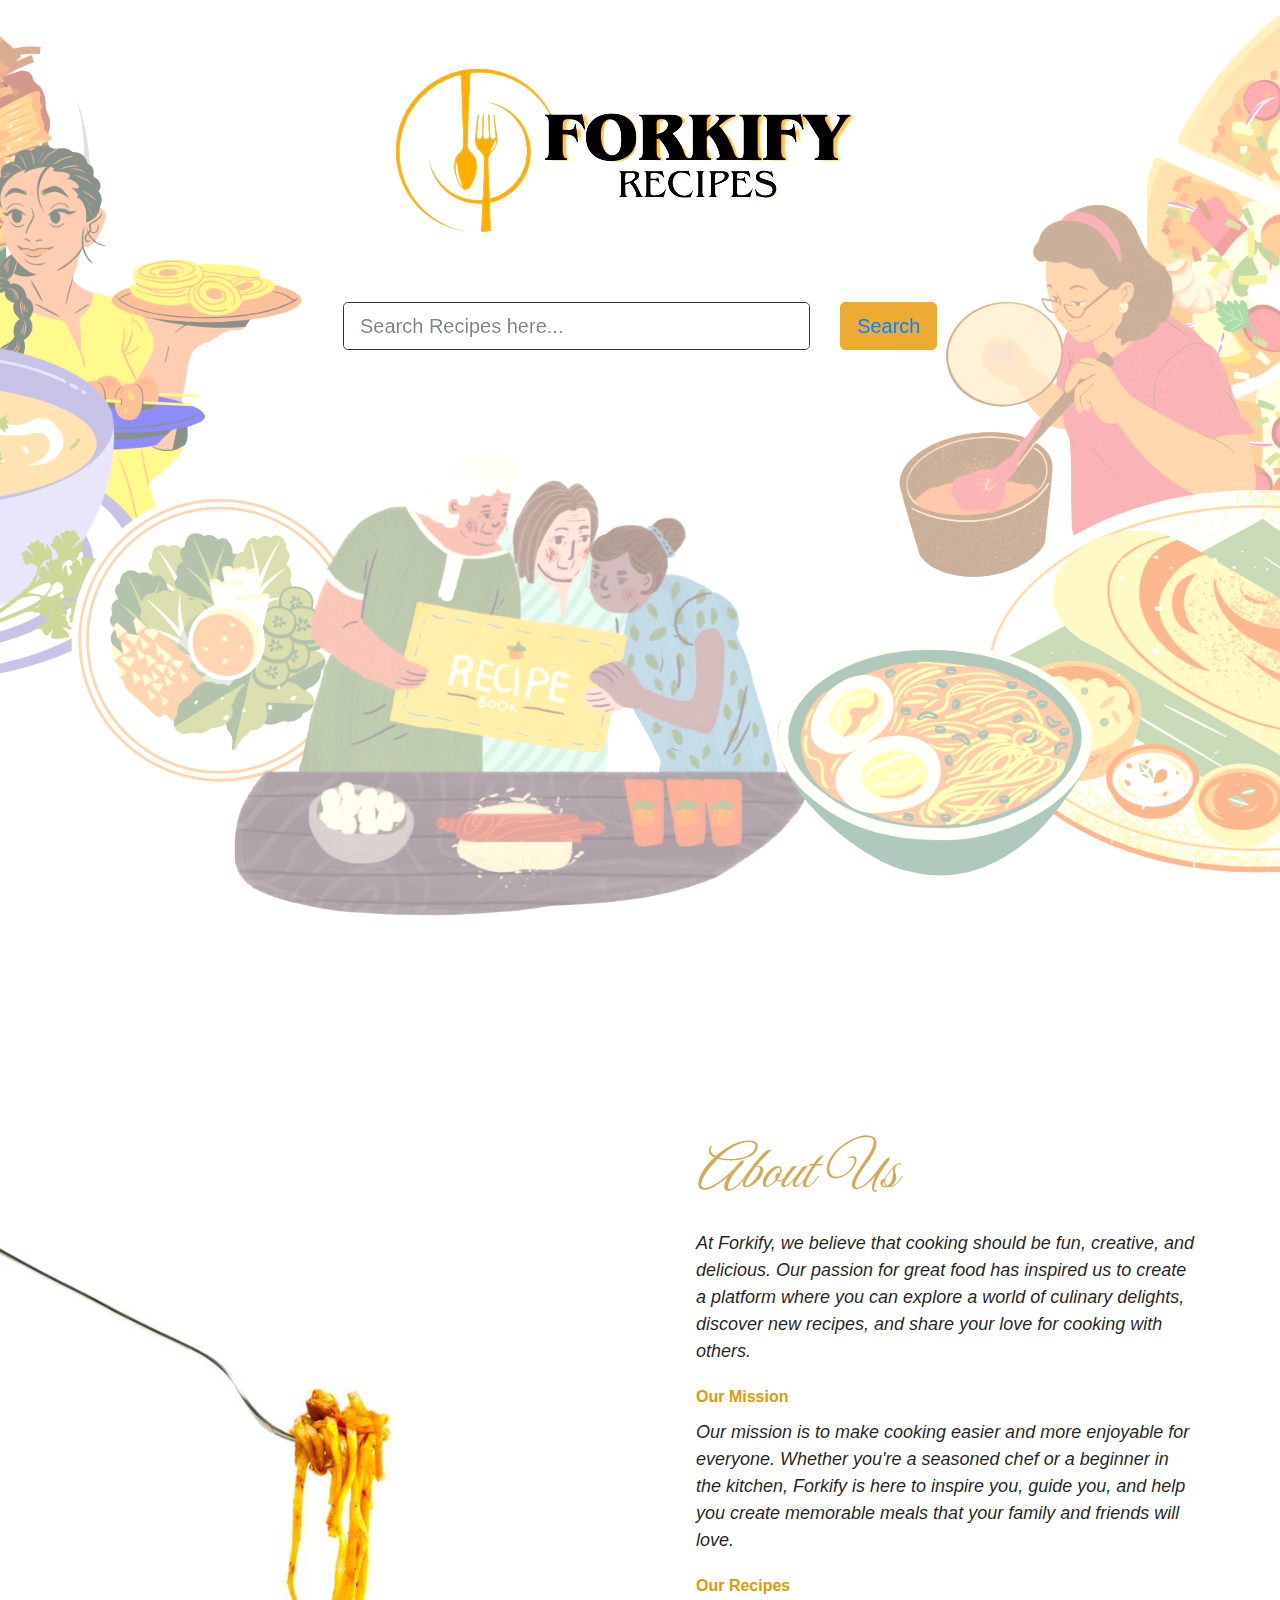
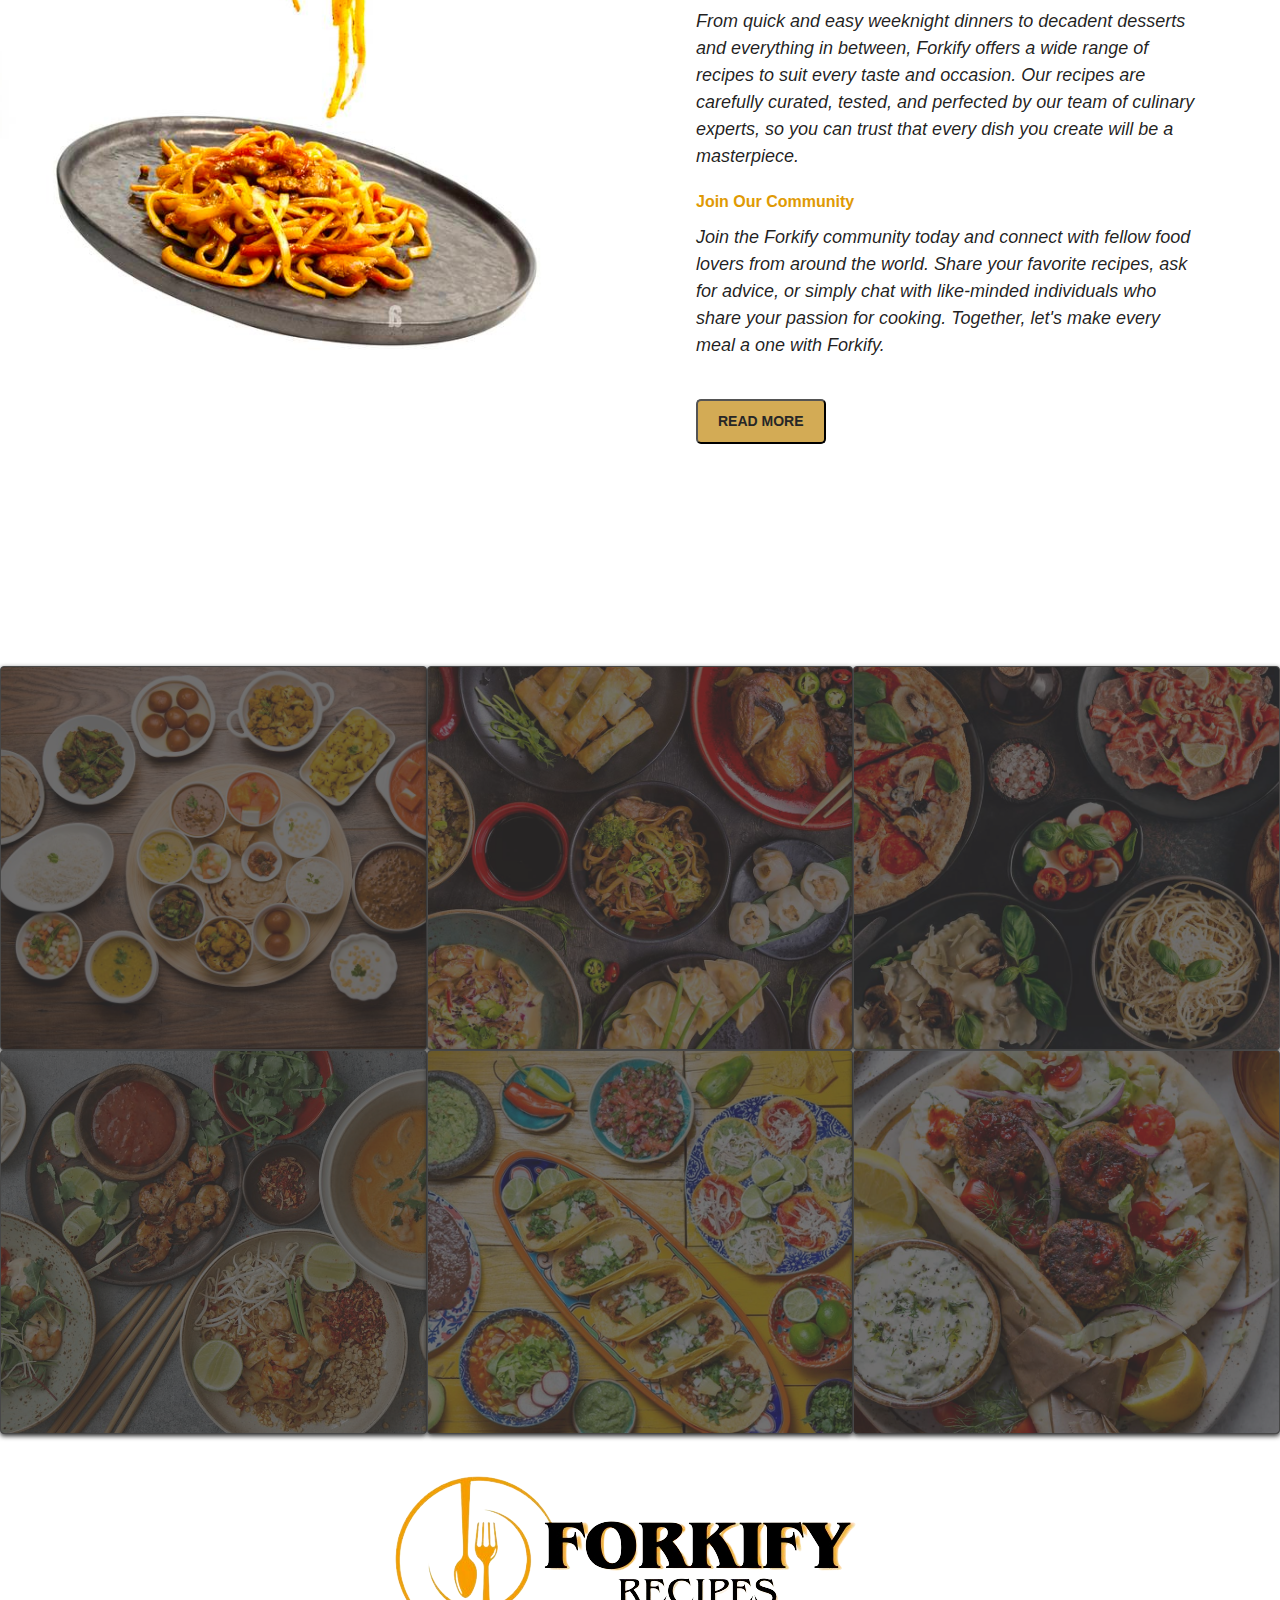
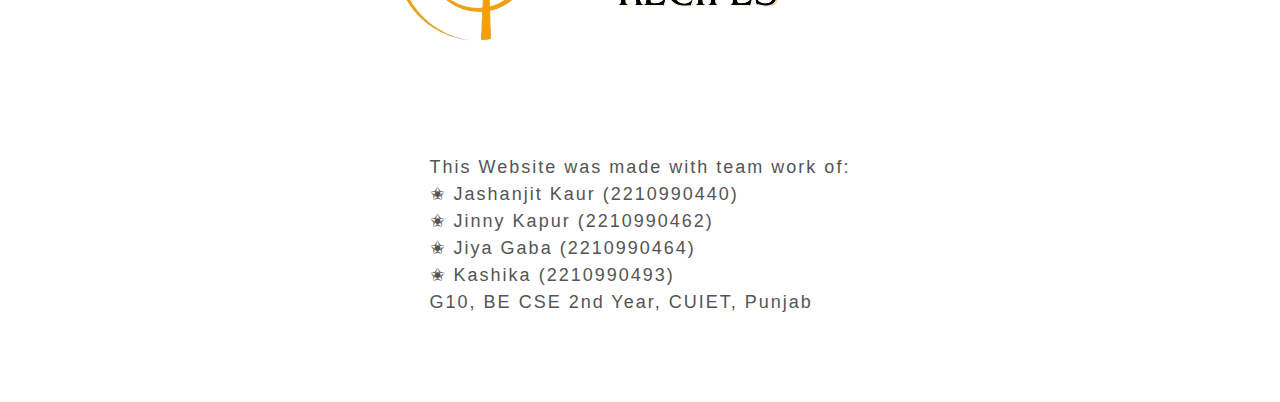
<file: index.html>
<!DOCTYPE html>
<html lang="en">
<head>
    <meta charset="UTF-8">
    <meta name="viewport" content="width=device-width, initial-scale=1.0">
    <title>FORKIFY</title>
    <link rel="icon" href="logo_09.png" type="x-icon">
    <link rel="stylesheet" href="style.css">
    <link rel="stylesheet" href="https://use.fontawesome.com/releases/v5.5.0/css/all.css" integrity="sha384-B4dIYHKNBt8Bc12p+WXckhzcICo0wtJAoU8YZTY5qE0Id1GSseTk6S+L3BlXeVIU" crossorigin="anonymous">            
    <link rel="preconnect" href="https://fonts.googleapis.com">
    <link rel="preconnect" href="https://fonts.gstatic.com" crossorigin>
    <link href="https://fonts.googleapis.com/css2?family=Great+Vibes&family=Satisfy&display=swap" rel="stylesheet">
    <link href="https://cdn.jsdelivr.net/npm/bootstrap@4.1.1/dist/css/bootstrap.min.css" rel="stylesheet">
</head>
<body>

    <!----NAVBAR---------->
    <nav class="navbar">
        <input type="checkbox" id="check" class="checkbox" hidden>
        <div class="receipe-menu">
            <label for="check" class="menu">
                <div class="menu-line menu-line-1"></div>
                <div class="menu-line menu-line-2"></div>
                <div class="menu-line menu-line-3"></div>

            </label>
        </div>

        <div class="navbar-navigation">
            <div class="navbar-navigation-left">
                <img src="navbarimg1.webp" class="left-img left-img-1">
                <img src="navbarimg2.webp" class="left-img left-img-2">
                <img src="navbarimage.jpeg" class="left-img left-img-3">
            </div>
            <div class="navbar-navigation-right">
                <ul class="nav-list">
                

                    <li class="nav-list-item">
                        <a href="news.html" class="nav-list-link">News</a>

                    </li>
                    <li class="nav-list-item">
                        <a href="TopRecipeOfTheMonth.html" class="nav-list-link">Top Recipe of The Month</a>
                    </li>
                    
                    <li class="nav-list-item">
                        <a href="ContactUs.html" class="nav-list-link">Contact Us</a>
                    </li>

                    <p id="mysign">Haven't registered yet? <a href="signup.html"id="newlink">Sign up </a>Now!</p>
                    
                </ul>
            </div>

        </div>

    </nav>

    <!----END OFNAVBAR---------->


    <!-------Header-->
    <header class="header">
        <div class="brand">
            <a href="#" class="logo"> <img src="forkifylogo.png"></i></a>
            
        </div>
            
    <!-- Search Bar -->
    <style type="text/css">
        
   
        .card {
          background-color: #353434; /* White card background */
          border: 1px solid #484848; /* Light gray border */
          box-shadow: 0 2px 5px rgb(42, 42, 42); /* Subtle shadow */
        }
    
        .card-body {
          padding: 1rem; /* Padding for content within the card */
          position:relative;
        top:30%;
        
        }
    
        .h4,
        .btn-success {
          color: #3e3a31; /* Mustard yellow color */
        }
    
        input[type="search"] {
          background-color: #ffffff; /* Light gray input background */
          border: 1px solid #302f2f; /* Light gray border */
        }
    
        input[type="search"]:focus {
          outline: 1px solid #d79b2e; /* Mustard yellow outline on focus */
        }
    
        /* Override Bootstrap success button style */
        .btn-success {
          background-color: #d79b2e; /* Mustard yellow background */
          border-color: #d79b2e; /* Mustard yellow border */
        }
    
        .btn-success:hover { 
          background-color: #000000; /* Slightly darker mustard on hover */
          border-color: #04fd91;
        }
      </style>
      
          
            <div class="card-body row no-gutters justify-content-center align-items-center">
                <div class="row" style="width: 50%;">
                    <!-- <div class="col-auto">
                      <i class="fas fa-search h4 text-body" width="200px"></i>
                    </div> -->
        
                    <div class="col">
                      <input class="form-control form-control-lg form-control-borderless" type="search" placeholder="Search Recipes here..." >
                    </div>
        
                    <div class="col-auto">
                      <button class="btn btn-lg btn-success" type="submit"><a href="search.html">Search</a></button>
                    </div>
                </div>
            </div>
          
        
    </div>
  
    <script src="https://code.jquery.com/jquery-1.10.2.min.js"></script>
    <script src="https://cdn.jsdelivr.net/npm/bootstrap@4.1.1/dist/js/bootstrap.bundle.min.js"></script>
    </head>
    
   
    <!-- end of search bar -->
        
    </header>
    <!-------End of header-->

    <!---------ABOUT US--------->
    <section class="about-us">
        <div class="about-us-left">
            <img src="about.png">
        </div>
        <div class="about-us-right">
            <h1 class="main-heading">About Us</h1>
            
           
            <div class="description">
              <p>At Forkify, we believe that cooking should be fun, creative, and delicious. Our passion for great food has inspired us to create a platform where you can explore a world of culinary delights, discover new recipes, and share your love for cooking with others.</p>
              <i>Our Mission</i>
              <p>Our mission is to make cooking easier and more enjoyable for everyone. Whether you're a seasoned chef or a beginner in the kitchen, Forkify is here to inspire you, guide you, and help you create memorable meals that your family and friends will love.</p>
              <i>Our Recipes</i>
              <p>From quick and easy weeknight dinners to decadent desserts and everything in between, Forkify offers a wide range of recipes to suit every taste and occasion. Our recipes are carefully curated, tested, and perfected by our team of culinary experts, so you can trust that every dish you create will be a masterpiece.</p>
              <i>Join Our Community</i>
              <p>Join the Forkify community today and connect with fellow food lovers from around the world. Share your favorite recipes, ask for advice, or simply chat with like-minded individuals who share your passion for cooking. Together, let's make every meal a one with Forkify.</p>
            </div>
            <button type="button" class="about-btn">Read More</button>
          </div>

       

    </section>
    <!---------ENDABOUT US------>

    <!---------GALLERY---------->
    <section class="gallery">
        <div class="card-wrapper">
            <div class="card">
                <div class="card-overlay">
                    <h1 class="card-overlay-heading">INDIAN CUISINE</h1>
                <a href="indian.html"><button type="submit" class="card-overlay-btn">VIEW RECIPES</button></a>
                  
                </div>
                <img src="indian.jpg" class="card-img">
            </div>
            
          

            <div class="card">
                <div class="card-overlay">
                    <h1 class="card-overlay-heading">CHINESE CUISINE</h1>
                    <a href="chinese.html"> <button type="button" class="card-overlay-btn">VIEW RECIPES</button></a>
                   
                </div>
                <img src="chinese_1.jpeg" class="card-img">
            </div> 

            <div class="card">
                <div class="card-overlay">
                    <h1 class="card-overlay-heading">ITALIAN CUISINE</h1>
                   
                    <button type="button" class="card-overlay-btn">VIEW RECIPES</button>
                </div>
                <img src="italian.jpeg" class="card-img">
            </div> 

            <div class="card">
                <div class="card-overlay">
                    <h1 class="card-overlay-heading">THAI CUISINE</h1>
                    
                    <button type="button" class="card-overlay-btn">VIEW RECIPES</button>
                </div>
                <img src="thai.jpeg" class="card-img">
            </div> 

            <div class="card">
                <div class="card-overlay">
                    <h1 class="card-overlay-heading">MEXICAN CUISINE</h1>
                   
                    <button type="button" class="card-overlay-btn">VIEW RECIPES</button>
                </div>
                <img src="mexican.jpeg" class="card-img">
            </div> 

            <div class="card">
                <div class="card-overlay">
                    <h1 class="card-overlay-heading">LEBANESE CUISINE</h1>
                 
                    <button type="button" class="card-overlay-btn">VIEW RECIPES</button>
                </div>
                <img src="lebanese.jpeg" class="card-img">
            </div> 

        </div>
    </section>

    <!------END OF GALLLERY----->

    <!-----------FOOOTER------->
    <footer class="footer">
        <div class="footer-header">
            <a href="#" class="logo"> <img src="forkifylogo.png"></i></a>
              
            

        </div>
        <div class="footer-social-media">
            <ul class="social-media">
                <li class="social-media-item">
                    <a href="#" class="social-media-link">
                        <i class="fab fa-facebook-square"></i>
                    </a>

                </li>
                <li class="social-media-item">
                    <a href="#" class="social-media-link">
                        <i class="fab fa-instagram"></i>
                    </a>

                </li>
                <li class="social-media-item">
                    <a href="#" class="social-media-link">
                        <i class="fab fa-google-plus-square"></i>
                    </a>

                </li>
                <li class="social-media-item">
                    <a href="#" class="social-media-link">
                        <i class="fab fa-youtube"></i>
                    </a>

                </li>
            </ul>

        </div>
        <div class="footer-copyright">
            <p class="footer-copyright-paragraph" >
                This Website was made with team work of: <br>
                ✬ Jashanjit Kaur (2210990440)<br> ✬ Jinny Kapur        (2210990462)<br>
                ✬ Jiya Gaba   (2210990464)<br>
                ✬ Kashika    (2210990493)<br> 
                  G10, BE CSE 2nd Year, CUIET, Punjab
            </p>

        </div>


    </footer>
    <!--------END OF FOOOTER -->

</body>
</html>
</file>
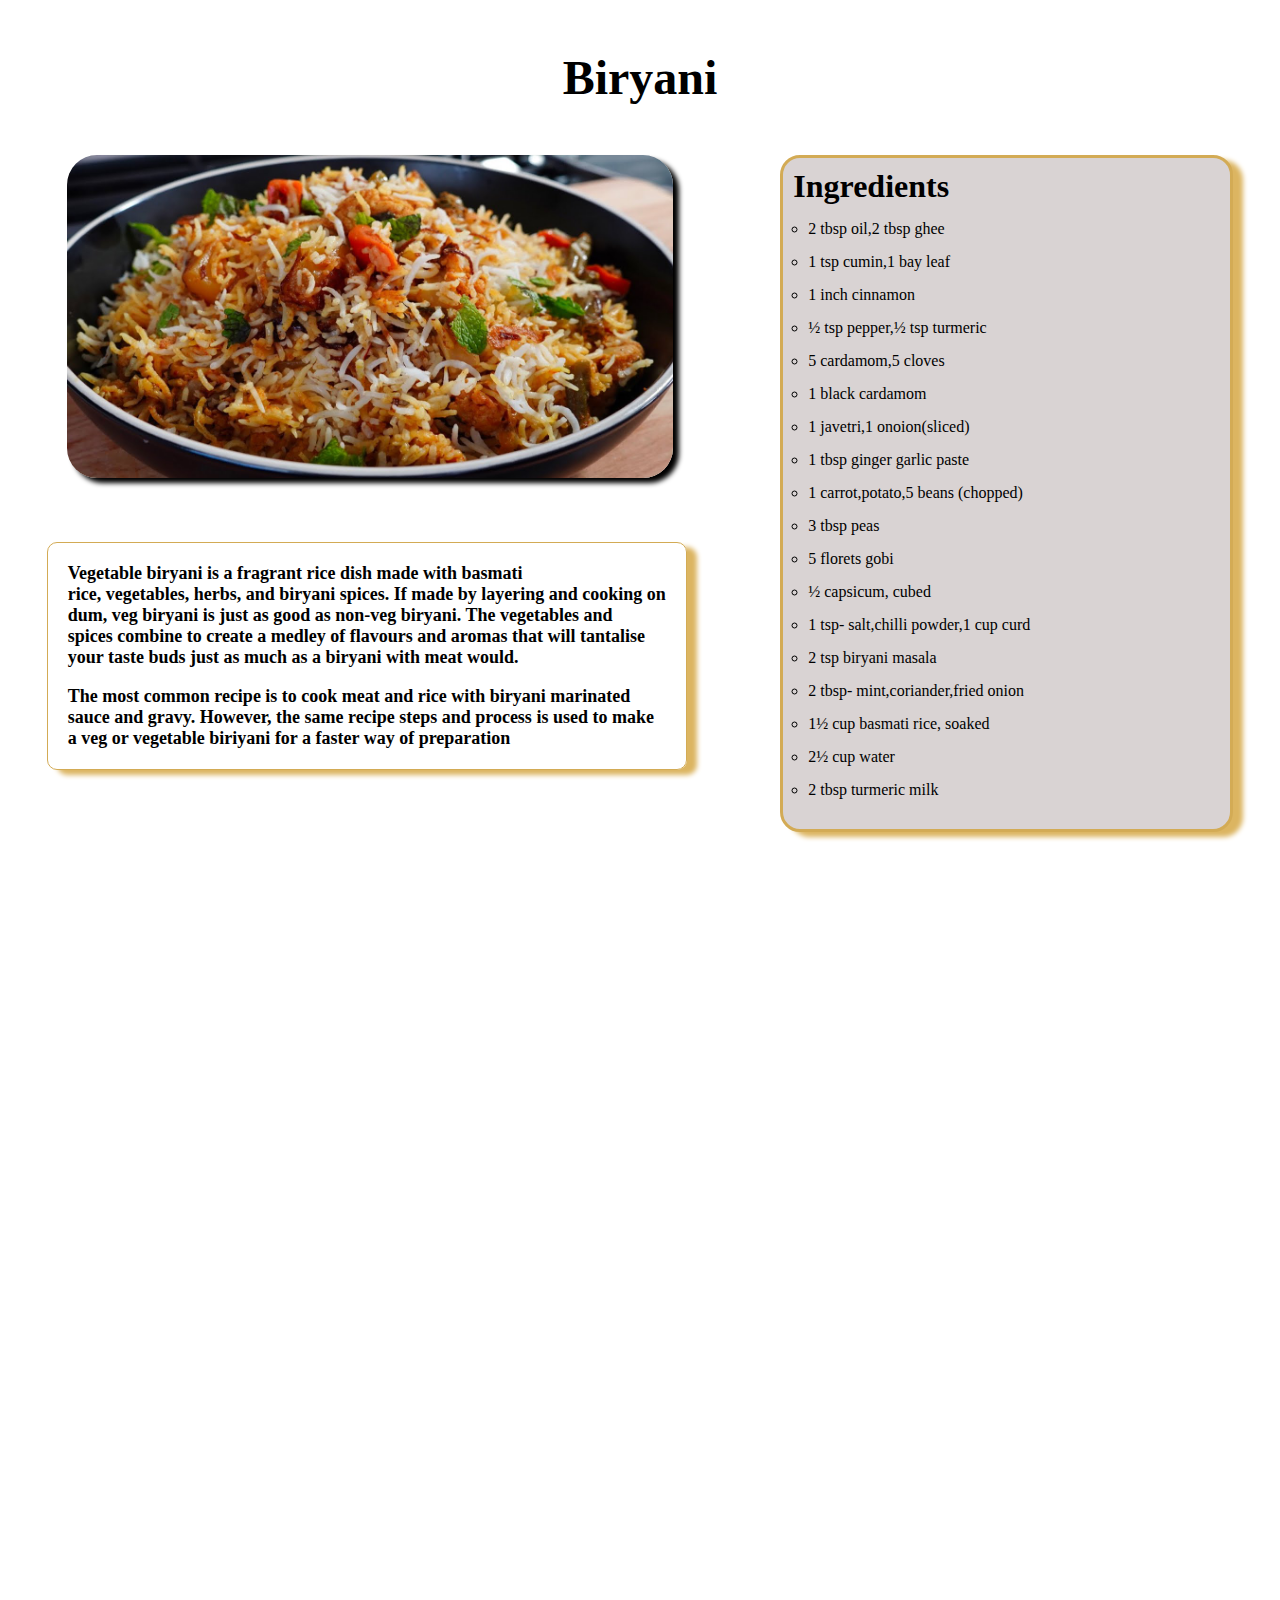
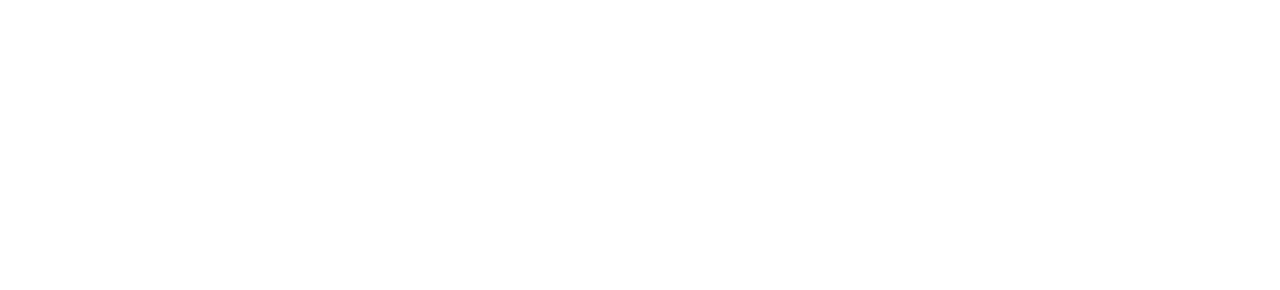
<file: Biryani.html>
<!DOCTYPE html>
<html lang="en">
<head>
  <meta charset="UTF-8">
  <meta name="viewport" content="width=device-width, initial-scale=1.0">
  <title>Biryani</title>
  <link rel="stylesheet" href="biryani.css">
</head>
<body>
  <header>
    <p>Biryani</p>
  </header>
  <div class="img1">
    <div >
      <img src="main biryani.jpg">
      <div class="Makki"><p>Vegetable biryani is a fragrant rice dish made with basmati </p><p>rice, vegetables, herbs, and biryani spices. If made by layering and cooking on </p><p>dum, veg biryani is just as good as non-veg biryani. The vegetables and </p><p>spices combine to create a medley of flavours and aromas that will tantalise</p><p> your taste buds just as much as a biryani with meat would.</p><br>
      <p>The most common recipe is to cook meat and rice with biryani marinated </p><p>sauce and gravy. However, the same recipe steps and process is used to make</p> <p>a veg or vegetable biriyani for a faster way of preparation</p>
      </div>
    </div>
    <div class="ingredients">
      <p>Ingredients</p>
      <ul type="circle">
        <li>2 tbsp oil,2 tbsp ghee</li>
        <li>1 tsp cumin,1 bay leaf</li>
        <li>1 inch cinnamon</li>
        <li>½ tsp pepper,½ tsp turmeric</li>
        <li>5 cardamom,5 cloves</li>
        <li>1 black cardamom</li>
        <li>1 javetri,1 onoion(sliced)</li>
        <li>1 tbsp ginger garlic paste</li>
        <li>1 carrot,potato,5 beans (chopped)</li>
        <li>3 tbsp peas</li>
        <li>5 florets gobi</li>
        <li>½ capsicum, cubed</li>
        <li>1 tsp- salt,chilli powder,1 cup curd</li>
        <li>2 tsp biryani masala</li>
        <li>2 tbsp- mint,coriander,fried onion</li>
        <li>1½ cup basmati rice, soaked</li>
        <li>2½ cup water</li>
        <li>2 tbsp turmeric milk</li>
      
    </div>

  </div>

  <div class="all"><div class="how">
    <p>How to Make Biryani</p><br><br>
  </div>
  <div class="sa">
    <p class="p">To prepare Biryani</p>
    <ol type="1">
      <li><p>Firstly, in a cooker heat 2 tbsp oil, 2 tbsp ghee. add spices and saute</p> <p>until it turns aromatic.</p></li>
      <li><p>Add 1 onion, 1 tbsp ginger garlic paste and saute until the onion turns</p><p>golden brown.</p></li>
      <li><p>Further add 1 carrot, 1 potato, 5 beans, 3 tbsp peas, 5 florets gobi, ½ </p><p>capsicum.</p></li>
      <li><p>Add 1 tsp salt and stir fry for 2 minutes or until the vegetables turn </p><p>crunchy.</p></li>
      <li><p>Further, add 1 cup of curd and mix well.</p></li>        
      <li><p>Now add 2 tsp biryani masala, 1 tsp chilli powder, ½ tsp turmeric, and</p> <p>cook until the oil separates from the sides.</p></li>
      <li><p>Pour in 1 cup of water. add 2 tbsp mint, 2 tbsp coriander, and 2 tbsp</p> <p>fried onion.</p></li>
      <li><p>Spread 1½ cup basmati rice in batches forming the layers.</p></li>
      <li><p>Layer with rice, coriander, mint, and fried onions. also sprinkle 1 tsp </p><p>biryani masala, 1 tsp ghee on top.</p></li>
      <li><p>Further pour 1½ cup water from the sides, 2 tbsp turmeric milk.</p></li>
      <li><p>Cover and pressure cook on a medium flame for 2 whistles.</p></li>
      <li><p>Once the pressure settles down, fluff the rice gently or transfer it into </p><p>the large vessel to avoid rice from turning mushy from the bottom.</p></li>
      <li><p>Finally, enjoy cooker veg biryani with raita and salad.</p></li><br>
    </ol>
  </div>
</body>
</html>
</file>
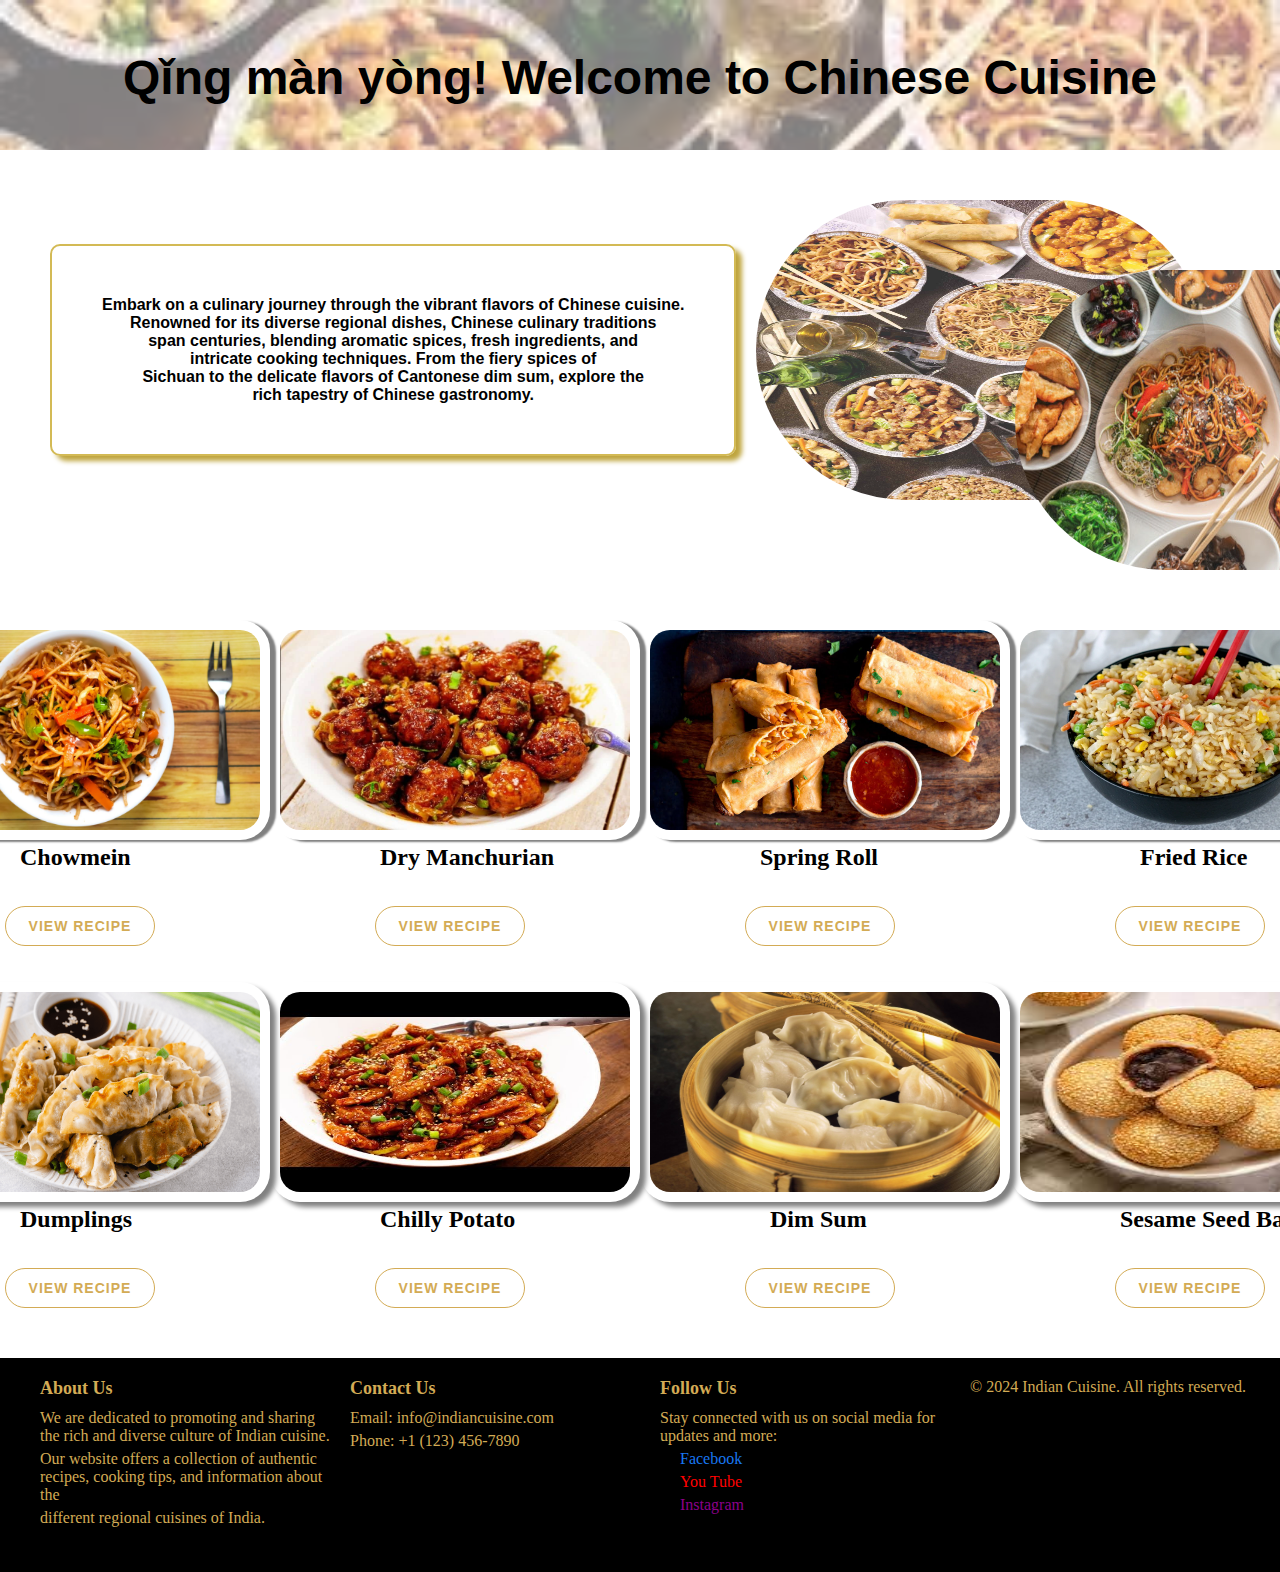
<file: chinese.html>
<!DOCTYPE html>
<html lang="en">
<head>
    <meta charset="UTF-8">
    <meta name="viewport" content="width=device-width, initial-scale=1.0">
    <title>Chinese Cuisine</title>
    <link rel="stylesheet" href="https://use.fontawesome.com/releases/v5.5.0/css/all.css" integrity="sha384-B4dIYHKNBt8Bc12p+WXckhzcICo0wtJAoU8YZTY5qE0Id1GSseTk6S+L3BlXeVIU" crossorigin="anonymous"> 
    <link rel="stylesheet" href="chinese.css">
</head>
<body>
    <header>
        <h1>Qǐng màn yòng! Welcome to Chinese Cuisine</h1>
    </header>
    <div id="intro">
      <section class="introduction">
        <p>Embark on a culinary journey through the vibrant flavors of Chinese cuisine. </p> <p>Renowned for its diverse regional dishes, Chinese culinary traditions </p><p>span centuries, blending aromatic spices, fresh ingredients, and</p> <p>intricate cooking techniques. From the fiery spices of </p><p>Sichuan to the delicate flavors of Cantonese dim sum, explore the</p>
        <p>rich tapestry of Chinese gastronomy.</p>
      </section>
      <section class="image">
        <img src="chin2.jpg" alt="chin2">
        <img src="chin1.jpg" alt="chin1">
      </section>

    </div>
  
    <div class="image-container">
      <div class="f"><img src="noodle.jpg" alt="Image 1">
        <p>Chowmein</p>
        <div class="rating2">
          <i class="far fa-star" onclick="rate(this)"></i>
          <i class="far fa-star" onclick="rate(this)"></i>
          <i class="far fa-star" onclick="rate(this)"></i>
          <i class="far fa-star" onclick="rate(this)"></i>
          <i class="far fa-star" onclick="rate(this)"></i>
        </div>
        <button type="submit" class="card-overlay-btn"><a href="chowmein.html">VIEW RECIPE</a></button>
      </div>
      <div class="s"><img src="manchurian.jpg" alt="Image 2">
        <p>Dry Manchurian</p>
        <div class="rating2">
          <i class="far fa-star" onclick="rate(this)"></i>
          <i class="far fa-star" onclick="rate(this)"></i>
          <i class="far fa-star" onclick="rate(this)"></i>
          <i class="far fa-star" onclick="rate(this)"></i>
          <i class="far fa-star" onclick="rate(this)"></i>
        </div>
        <button type="submit" class="card-overlay-btn"><a href="man.html">VIEW RECIPE</a></button>
      </div>
      <div class="t"><img src="springroll.jpg" alt="Image 3">
        <p>Spring Roll</p>
        <div class="rating2">
          <i class="far fa-star" onclick="rate(this)"></i>
          <i class="far fa-star" onclick="rate(this)"></i>
          <i class="far fa-star" onclick="rate(this)"></i>
          <i class="far fa-star" onclick="rate(this)"></i>
          <i class="far fa-star" onclick="rate(this)"></i>
        </div>
        <button type="submit" class="card-overlay-btn"><a href="spring roll.html">VIEW RECIPE</a></button>
      </div>
      <div class="fo"><img src="Fried-Rice.webp" alt="Image 4">
        <p>Fried Rice</p>
        <div class="rating2">
          <i class="far fa-star" onclick="rate(this)"></i>
          <i class="far fa-star" onclick="rate(this)"></i>
          <i class="far fa-star" onclick="rate(this)"></i>
          <i class="far fa-star" onclick="rate(this)"></i>
          <i class="far fa-star" onclick="rate(this)"></i>
        </div>
        <button type="submit" class="card-overlay-btn">VIEW RECIPE</button>
      </div> 
    </div>
    <br><br>
    <div class="image-container2"> 
      <div class="t"> <img src="dumolings.png" alt="Image 1">
        <p>Dumplings</p>
        <div class="rating2">
          <i class="far fa-star" onclick="rate(this)"></i>
          <i class="far fa-star" onclick="rate(this)"></i>
          <i class="far fa-star" onclick="rate(this)"></i>
          <i class="far fa-star" onclick="rate(this)"></i>
          <i class="far fa-star" onclick="rate(this)"></i>
        </div>
        <button type="submit" class="card-overlay-btn">VIEW RECIPE</button>
      </div>
      <div class="s"><img src="chillyp.jpg" alt="Image 2">
        <p>Chilly Potato</p>
        <div class="rating2">
          <i class="far fa-star" onclick="rate(this)"></i>
          <i class="far fa-star" onclick="rate(this)"></i>
          <i class="far fa-star" onclick="rate(this)"></i>
          <i class="far fa-star" onclick="rate(this)"></i>
          <i class="far fa-star" onclick="rate(this)"></i>
        </div>
        <button type="submit" class="card-overlay-btn">VIEW RECIPE</button>
      </div>
      <div class="fo"><img src="dim-sum.jpg" alt="Image 3">
        <p>Dim Sum</p>
        <div class="rating2">
          <i class="far fa-star" onclick="rate(this)"></i>
          <i class="far fa-star" onclick="rate(this)"></i>
          <i class="far fa-star" onclick="rate(this)"></i>
          <i class="far fa-star" onclick="rate(this)"></i>
          <i class="far fa-star" onclick="rate(this)"></i>
        </div>
        <button type="submit" class="card-overlay-btn">VIEW RECIPE</button>
      </div>
      <div class="s"><img src="chides.jpg" alt="Image 4">
        <p>Sesame Seed Balls</p>
        <div class="rating2">
          <i class="far fa-star" onclick="rate(this)"></i>
          <i class="far fa-star" onclick="rate(this)"></i>
          <i class="far fa-star" onclick="rate(this)"></i>
          <i class="far fa-star" onclick="rate(this)"></i>
          <i class="far fa-star" onclick="rate(this)"></i>
        </div>
        <button type="submit" class="card-overlay-btn">VIEW RECIPE</button>
      </div>
    </div>
  
    <footer>
      <div class="footer-content">
          <h3>About Us</h3>
          <p>We are dedicated to promoting and sharing the rich and diverse culture of Indian cuisine. </p>
          <p>Our website offers a collection of authentic recipes, cooking tips, and information about the</p> <p>different regional cuisines of India.</p>
      </div>
      <div class="footer-content">
          <h3>Contact Us</h3>
          <p>Email: info@indiancuisine.com</p>
          <p>Phone: +1 (123) 456-7890</p>
      </div>
      <div class="footer-content">
          <h3>Follow Us</h3>
          <p>Stay connected with us on social media for updates and more:</p>
          <ul>
              <li><a href="#"  class="facebook-link"><i class="fab fa-facebook-square"></i>Facebook</a></li>
              <li><a href="#" class="you"><i class="fab fa-youtube"></i>You Tube</a></li>
              <li><a href="#" class="insta"><i class="fab fa-instagram"></i>Instagram</a></li>
          </ul>
      </div>
      <div class="footer-content">
          <p>&copy; 2024 Indian Cuisine. All rights reserved.</p>
      </div>
  </footer>
  <script src="scr.js"></script>
</body>
</html>
</file>
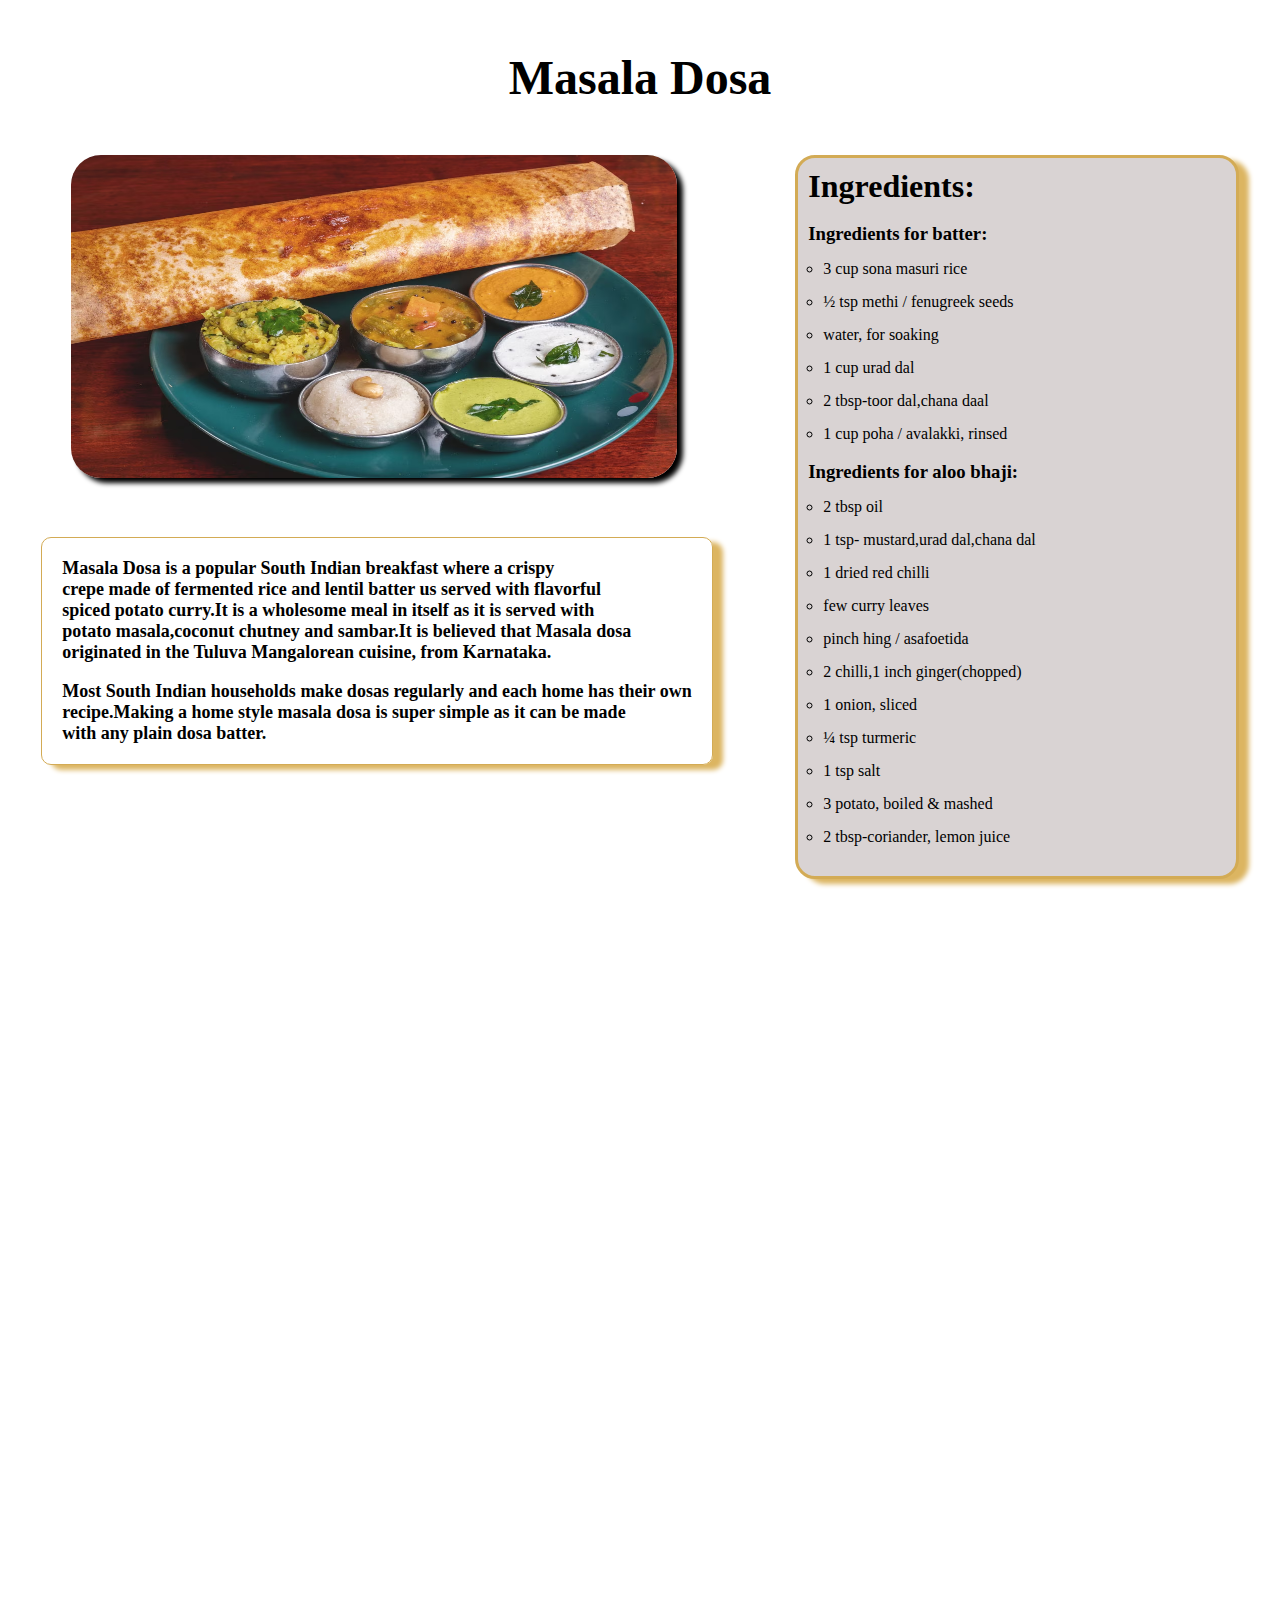
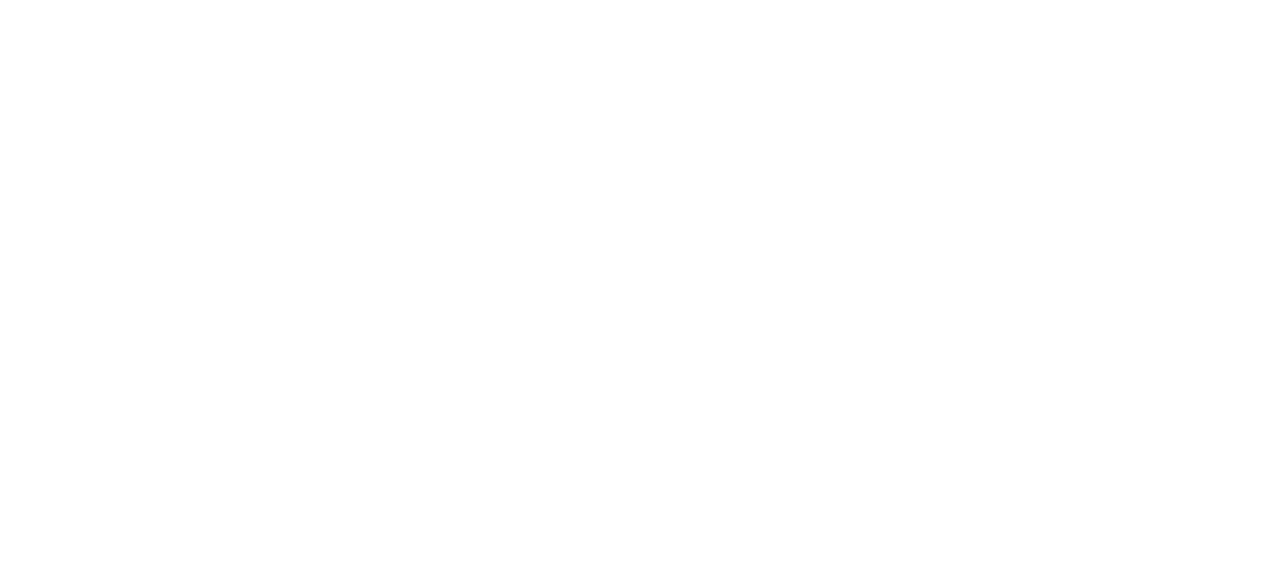
<file: dosa.html>
<!DOCTYPE html>
<html lang="en">
<head>
  <meta charset="UTF-8">
  <meta name="viewport" content="width=device-width, initial-scale=1.0">
  <title>Masala Dosa</title>
  <link rel="stylesheet" href="dosa.css">
</head>
<body>
  <header>
    <p>Masala Dosa</p>
  </header>
  <div class="img1">
    <div >
      <img src="main dosa.avif">
      <div class="Makki"><p>Masala Dosa is a popular South Indian breakfast where a crispy </p><p>crepe made of fermented rice and lentil batter us served with flavorful</p><p>spiced potato curry.It is a wholesome meal in itself as it is served with</p> <p>potato masala,coconut chutney and sambar.It is believed that Masala dosa</p> <p>originated in the Tuluva Mangalorean cuisine, from Karnataka.</p><br>
      <p>Most South Indian households make dosas regularly and each home has their own </p><p>recipe.Making a home style masala dosa is super simple as it can be made </p><p>with any plain dosa batter. </p>
      </div>
    </div>
    <div class="ingredients">
      <p>Ingredients:</p><br>
      <ul type="circle">
        <h3>Ingredients for batter:</h3>
        <li>3 cup sona masuri rice</li>
        <li>½ tsp methi / fenugreek seeds</li>
        <li>water, for soaking</li>
        <li>1 cup urad dal</li>
        <li>2 tbsp-toor dal,chana daal</li>
        <li>1 cup poha / avalakki, rinsed</li><br>
        <h3>Ingredients for aloo bhaji:</h3>
        <li>2 tbsp oil</li>
        <li>1 tsp- mustard,urad dal,chana dal</li>
        <li>1 dried red chilli</li>
        <li>few curry leaves</li>
        <li>pinch hing / asafoetida</li>
        <li>2 chilli,1 inch ginger(chopped)</li>
        <li>1 onion, sliced</li>
        <li>¼ tsp turmeric</li>
        <li>1 tsp salt</li>
        <li>3 potato, boiled & mashed</li>
        <li>2 tbsp-coriander, lemon juice</li>
      
    </div>

  </div>

  <div class="all"><div class="how">
    <p>How to Make Masala Dosa</p><br><br>
  </div>
  <div class="sa">
    <p class="p">To prepare batter:</p>
    <ol type="1">
      <li><p>Wash and soak the rice (with fenugreek added into it) and urad dal in </p><p>separate containers for approximately 6-8 hours.</p></li>
      <li><p>Once the rice and urad dal are soaked well, grind them separately in a </p><p>mixer using the water in which they were soaked, till the mixture reaches</p><p> a smooth consistency.</p></li>
      <li><p>Mix the batter of both the ingredients in a bigger container and add</p><p> salt to it.</p></li>
      <li><p>Combine well and allow it to ferment overnight.</p></li>
      <br>
    </ol>
  </div>
  <div class="sa">
    <p class="p">To prepare Potato Filling:</p>
    <ol type="1">
      <li><p>Heat 2 tbsp oil in a thick-bottomed pan and let the mustard seeds splutter.</p></li>
      <li><p>Then, add sliced onions, curry leaves, green chillies and saute them till the onions turn pink. </p>
      </li>
      <li><p>Then, add a pinch of salt, turmeric powder and mix them well. Now,</p><p> take the cubed potatoes and add them to the sauteed onions and mix them together. </p></li>
      <li><p> Pour water gradually into the mixture and allow the potatoes to simmer</p><p> for around 4 minutes.</p></li>
      <li><p>When the mixture is in semi-thick state, turn off the gas and let it rest for</p><p> a few seconds.</p></li><br>
    </ol>
  </div>
  <div class="sa">
    <p class="p">To prepare Dosa:</p>
    <ol type="1">
      <li><p>Now, take a dosa tawa and heat it on low-medium flame. Smear 1 tsp</p><p> oil on it to prepare the dosa.</p>
      <li><p>When the tawa is hot, pour and spread the batter evenly in a circular motion.</p></li>
      <li><p>When the colour of dosa's edges turns into brown, reduce the flame and </p><p>sprinkle few drops of oil on the dosa sides and put 2 tablespoons of filling. </p></li>
      <li><p>Fold the dosa. Serve hot Masala Dosa with coconut chutney and sambhar.</p></li>
      <br>
    </ol>
  </div>
</div>
</body>
</html>
</file>
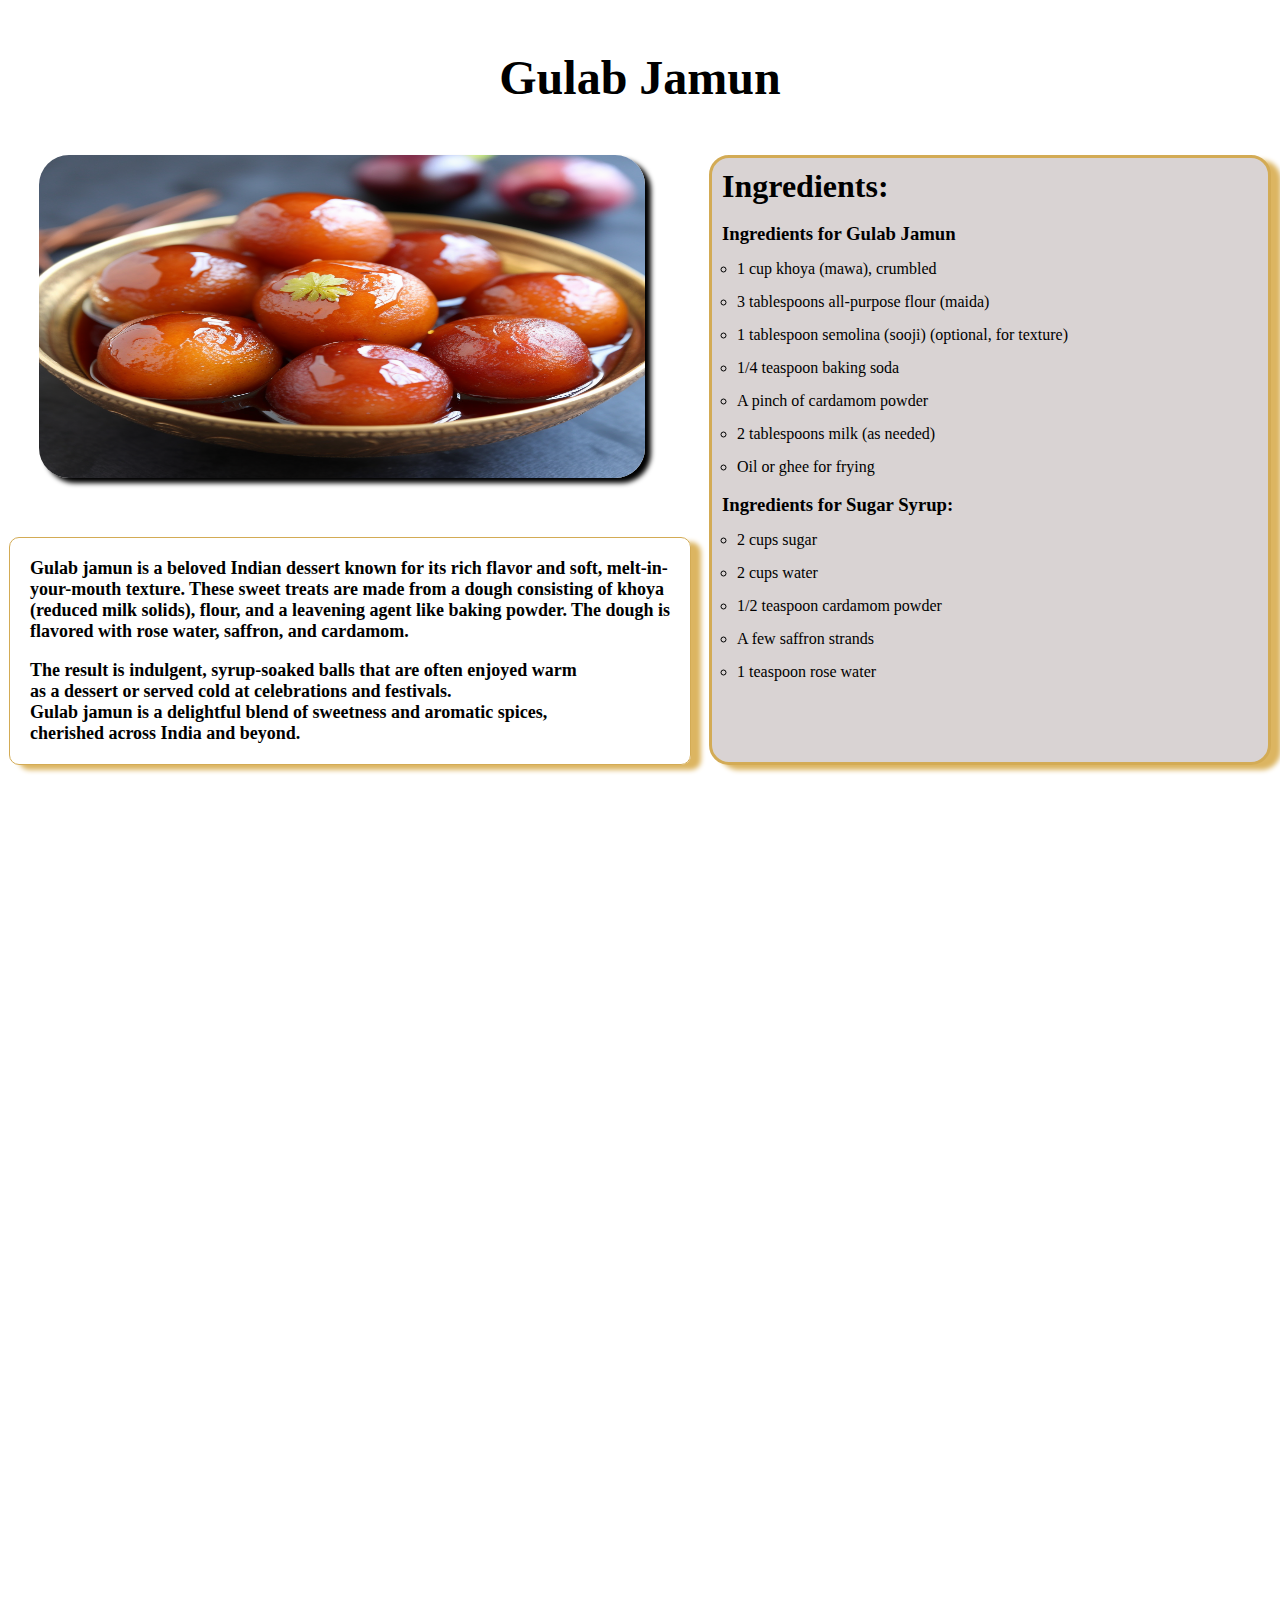
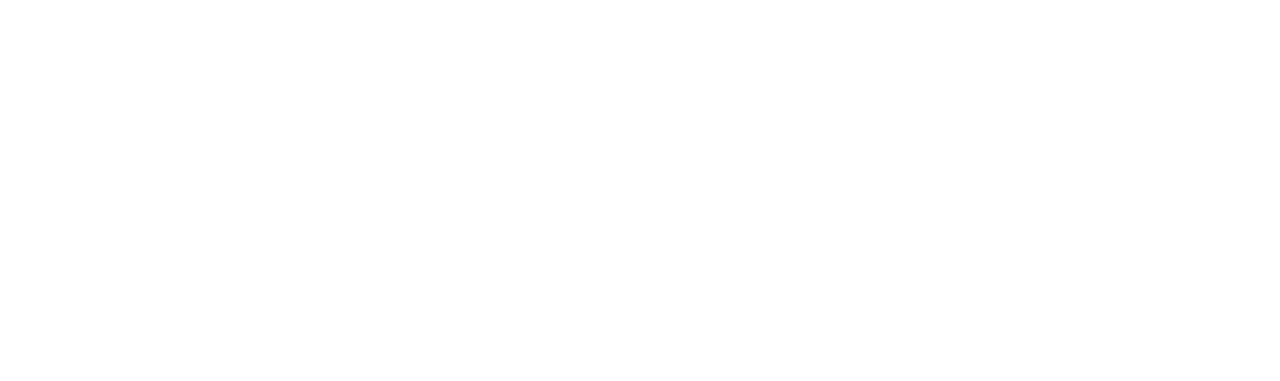
<file: gulab.html>
<!DOCTYPE html>
<html lang="en">
<head>
  <meta charset="UTF-8">
  <meta name="viewport" content="width=device-width, initial-scale=1.0">
  <title>Gulab Jamun</title>
  <link rel="stylesheet" href="dosa.css">
</head>
<body>
  <header>
    <p>Gulab Jamun</p>
  </header>
  <div class="img1">
    <div >
      <img src="main gulab.jpeg">
      <div class="Makki"><p>Gulab jamun is a beloved Indian dessert known for its rich flavor and soft, melt-in-</p><p>your-mouth texture. These sweet treats are made from a dough consisting of khoya</p><p>(reduced milk solids), flour, and a leavening agent like baking powder. The dough is </p><p>flavored with rose water, saffron, and cardamom.</p><br>
      <p> The result is indulgent, syrup-soaked balls that are often enjoyed warm  </p> <p>as a dessert or served cold at celebrations and festivals.</p><p>Gulab jamun is a delightful blend of sweetness and aromatic spices, </p><p>cherished across India and beyond.</p></div>
    </div>
    <div class="ingredients">
      <p>Ingredients:</p><br>
      <ul type="circle">
        <h3>Ingredients for Gulab Jamun</h3>
        <li>1 cup khoya (mawa), crumbled</li>
        <li>3 tablespoons all-purpose flour (maida)</li>
        <li>1 tablespoon semolina (sooji) (optional, for texture)</li>
        <li>1/4 teaspoon baking soda</li>
        <li>A pinch of cardamom powder</li>
        <li>2 tablespoons milk (as needed)</li>
        <li>Oil or ghee for frying</li><br>
        <h3>Ingredients for Sugar Syrup:</h3>
        <li>2 cups sugar</li>
        <li>2 cups water</li>
        <li>1/2 teaspoon cardamom powder</li>
        <li>A few saffron strands </li>
        <li>1 teaspoon rose water </li>
      </ul>
    </div>

  </div>

  <div class="all"><div class="how">
    <p>How to Make Gulab Jamun</p><br><br>
  </div>
  <div class="sa">
    <p class="p">To prepare Sugar Syrup:</p>
    <ol type="1">
      <li><p>In a saucepan, combine sugar and water. Bring the mixture to a boil, stirring until<br> the sugar dissolves completely</p></li>

      <li><p>Add cardamom powder and saffron strands (if using).Simmer <br> 
      the syrup over medium heat for about 5-7 minutes until it slightly <br>thickens.</p></li>
        
      <li><p>Turn off the heat and add rose water. Keep the syrup warm.In a mixing bowl, <br>combine crumbled khoya, all-purpose flour, semolina (if using),<br>baking soda, and cardamom powder. </p></li>
        
      <li><p>Mix well until everything is combined.Gradually add milk, a little at a time,<br>and knead the mixture into a smooth and soft dough. Be cautious not to <br>over-knead the dough.</p></li>
        
      <li><p>Divide the dough into small equal-sized portions and roll each portion between<br>your palms to form smooth balls without any cracks. Ensure there are no cracks, as<br> they can cause the jamuns to break while frying.</p></li>
        
      <li><p>Heat oil or ghee in a deep frying pan or kadai over medium-low heat. Once the oil is<br>hot, gently slide the prepared jamun balls into the oil, making sure not to overcrowd <br>the pan. Fry the balls in batches, stirring gently and occasionally, until they turn <br>golden brown and evenly cooked from all sides. </p></li>
        
      <li><p>Remove the fried jamun balls from the oil using a slotted spoon and drain <br>them on paper towels to remove excess oil.</p></li>

      <li><p>Immediately transfer the fried jamun balls to the warm sugar syrup. Let them soak<br>in the syrup for at least 1-2 hours, allowing the jamuns to absorb the syrup and <br>become soft and flavorful.</p></li>

      <li><p>Serve gulab jamun warm or at room temperature. Optionally, garnish with <br>chopped nuts like pistachios or almonds before serving. Enjoy the deliciousness <br>of homemade gulab jamun!</p></li><br>
    </ol>
  </div>
  </div>
</body>
</html>
</file>
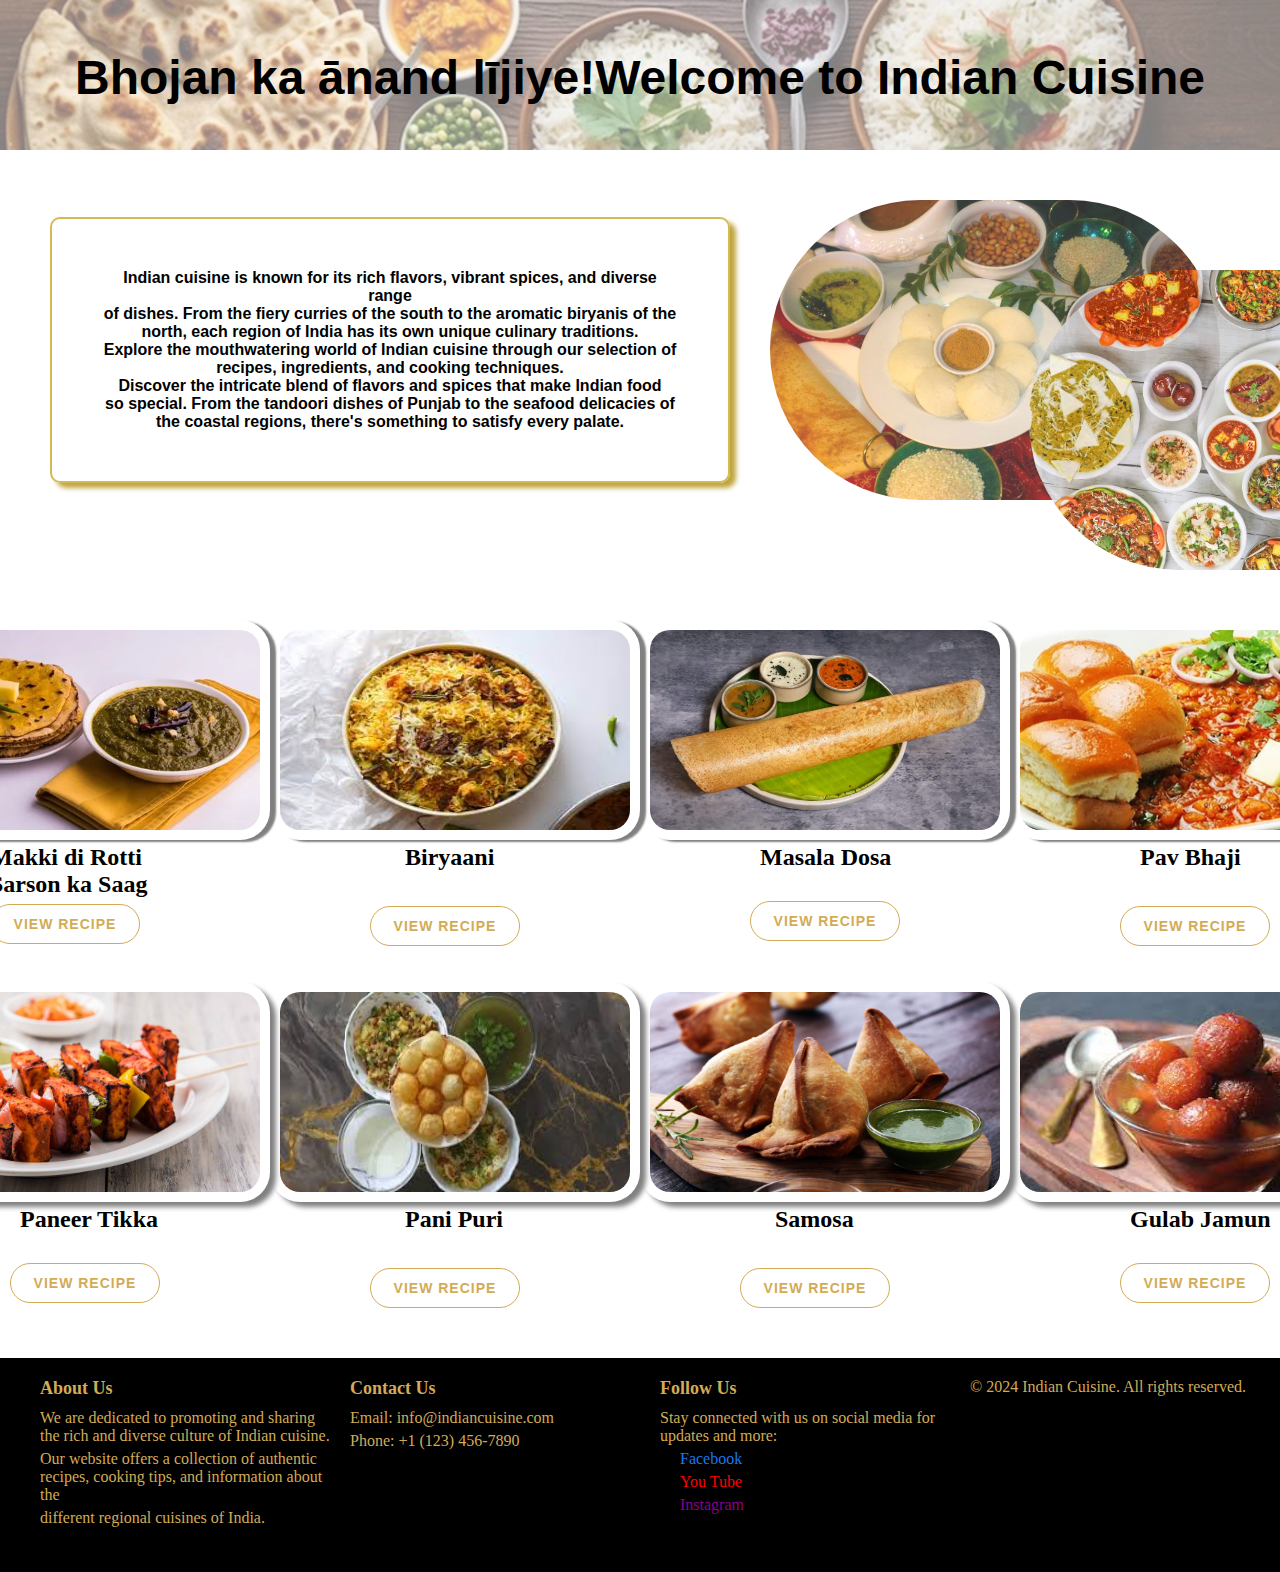
<file: indian.html>
<!DOCTYPE html>
<html lang="en">
<head>
    <meta charset="UTF-8">
    <meta name="viewport" content="width=device-width, initial-scale=1.0">
    <title>Indian Cuisine</title>
    <link rel="stylesheet" href="https://use.fontawesome.com/releases/v5.5.0/css/all.css" integrity="sha384-B4dIYHKNBt8Bc12p+WXckhzcICo0wtJAoU8YZTY5qE0Id1GSseTk6S+L3BlXeVIU" crossorigin="anonymous"> 
    <link rel="stylesheet" href="indian.css">
</head>
<body>
    <header>
        <h1>Bhojan ka ānand lījiye!Welcome to Indian Cuisine</h1>
    </header>
    <div id="intro">
      <section class="introduction">
        <p>Indian cuisine is known for its rich flavors, vibrant spices, and diverse range</p> <p>of dishes. From the fiery curries of the south to the aromatic biryanis of the </p><p>north, each region of India has its own unique culinary traditions.</p>
        <p>Explore the mouthwatering world of Indian cuisine through our selection of </p><p>recipes, ingredients, and cooking techniques.</p>
        <p>Discover the intricate blend of flavors and spices that make Indian food </p>
        <p>so special. From the tandoori dishes of Punjab to the seafood delicacies of </p>
        <p>the coastal regions, there's something to satisfy every palate.</p>
      </section>
      <section class="image">
        <img src="South.jpg" alt="South">
        <img src="North.jpg" alt="North">
      </section>

    </div>

    <div class="image-container">
      <div class="f"><img src="Makki.webp" alt="Image 1">
        <p>Makki di Rotti</p>
        <p>Sarson ka Saag</p>
        <div class="rating1">
          <i class="far fa-star" onclick="rate(this)"></i>
          <i class="far fa-star" onclick="rate(this)"></i>
          <i class="far fa-star" onclick="rate(this)"></i>
          <i class="far fa-star" onclick="rate(this)"></i>
          <i class="far fa-star" onclick="rate(this)"></i>
        </div>
        <button type="submit" class="card-overlay-btn"><a href="Makki.html">VIEW RECIPE</a>
      </div>
      <div class="s"><img src="Biryani.jpg" alt="Image 2">
        <p>Biryaani</p>
        <div class="rating2">
          <i class="far fa-star" onclick="rate(this)"></i>
          <i class="far fa-star" onclick="rate(this)"></i>
          <i class="far fa-star" onclick="rate(this)"></i>
          <i class="far fa-star" onclick="rate(this)"></i>
          <i class="far fa-star" onclick="rate(this)"></i>
        </div>
        <button type="submit" class="card-overlay-btn"><a href="Biryani.html">VIEW RECIPE</a></button>
      </div>
      <div class="t"><img src="Plain-Dosa.jpg" alt="Image 3">
        <p>Masala Dosa</p>
        <div class="rating3">
          <i class="far fa-star" onclick="rate(this)"></i>
          <i class="far fa-star" onclick="rate(this)"></i>
          <i class="far fa-star" onclick="rate(this)"></i>
          <i class="far fa-star" onclick="rate(this)"></i>
          <i class="far fa-star" onclick="rate(this)"></i>
        </div>
        <button type="submit" class="card-overlay-btn"><a href="dosa.html">VIEW RECIPE</a></button>
      </div>
      <div class="fo"><img src="Pav_bhaji.jpg" alt="Image 4">
        <p>Pav Bhaji</p>
        <div class="rating2">
          <i class="far fa-star" onclick="rate(this)"></i>
          <i class="far fa-star" onclick="rate(this)"></i>
          <i class="far fa-star" onclick="rate(this)"></i>
          <i class="far fa-star" onclick="rate(this)"></i>
          <i class="far fa-star" onclick="rate(this)"></i>
        </div>
        <button type="submit" class="card-overlay-btn"><a href="pav.html">VIEW RECIPE</a></button>
      </div> 
    </div>
    <br><br>
    <div class="image-container2"> 
      <div class="t"> <img src="Paneer.jpg" alt="Image 1">
        <p>Paneer Tikka</p>
        <div class="rating3">
          <i class="far fa-star" onclick="rate(this)"></i>
          <i class="far fa-star" onclick="rate(this)"></i>
          <i class="far fa-star" onclick="rate(this)"></i>
          <i class="far fa-star" onclick="rate(this)"></i>
          <i class="far fa-star" onclick="rate(this)"></i>
        </div>
        <button type="submit" class="card-overlay-btn"><a href="paneer.html">VIEW RECIPE</a></button>
      </div>
      <div class="s"><img src="Pani Puri.jpg" alt="Image 2">
        <p>Pani Puri</p>
        <div class="rating2">
          <i class="far fa-star" onclick="rate(this)"></i>
          <i class="far fa-star" onclick="rate(this)"></i>
          <i class="far fa-star" onclick="rate(this)"></i>
          <i class="far fa-star" onclick="rate(this)"></i>
          <i class="far fa-star" onclick="rate(this)"></i>
        </div>
        <button type="submit" class="card-overlay-btn"><a href="pani.html">VIEW RECIPE</a></button>
      </div>
      <div class="s"><img src="Samosa.jpg" alt="Image 3">
        <p>Samosa</p>
        <div class="rating2">
          <i class="far fa-star" onclick="rate(this)"></i>
          <i class="far fa-star" onclick="rate(this)"></i>
          <i class="far fa-star" onclick="rate(this)"></i>
          <i class="far fa-star" onclick="rate(this)"></i>
          <i class="far fa-star" onclick="rate(this)"></i>
        </div>
        <button type="submit" class="card-overlay-btn"><a href="samosa.html">VIEW RECIPE</a></button>
      </div>
      <div class="t"><img src="Gulab Jamun.jpg" alt="Image 4">
        <p>Gulab Jamun</p>
        <div class="rating3">
          <i class="far fa-star" onclick="rate(this)"></i>
          <i class="far fa-star" onclick="rate(this)"></i>
          <i class="far fa-star" onclick="rate(this)"></i>
          <i class="far fa-star" onclick="rate(this)"></i>
          <i class="far fa-star" onclick="rate(this)"></i>
        </div>
        <button type="submit" class="card-overlay-btn"><a href="gulab.html">VIEW RECIPE</a></button>
      </div>
    </div>
  
    <footer>
      <div class="footer-content">
          <h3>About Us</h3>
          <p>We are dedicated to promoting and sharing the rich and diverse culture of Indian cuisine. </p>
          <p>Our website offers a collection of authentic recipes, cooking tips, and information about the</p> <p>different regional cuisines of India.</p>
      </div>
      <div class="footer-content">
          <h3>Contact Us</h3>
          <p>Email: info@indiancuisine.com</p>
          <p>Phone: +1 (123) 456-7890</p>
      </div>
      <div class="footer-content">
          <h3>Follow Us</h3>
          <p>Stay connected with us on social media for updates and more:</p>
          <ul>
              <li><a href="#"  class="facebook-link"><i class="fab fa-facebook-square"></i>Facebook</a></li>
              <li><a href="#" class="you"><i class="fab fa-youtube"></i>You Tube</a></li>
              <li><a href="#" class="insta"><i class="fab fa-instagram"></i>Instagram</a></li>
          </ul>
      </div>
      <div class="footer-content">
          <p>&copy; 2024 Indian Cuisine. All rights reserved.</p>
      </div>
  </footer>
  <script src="scr.js"></script>
</body>
</html>
</file>
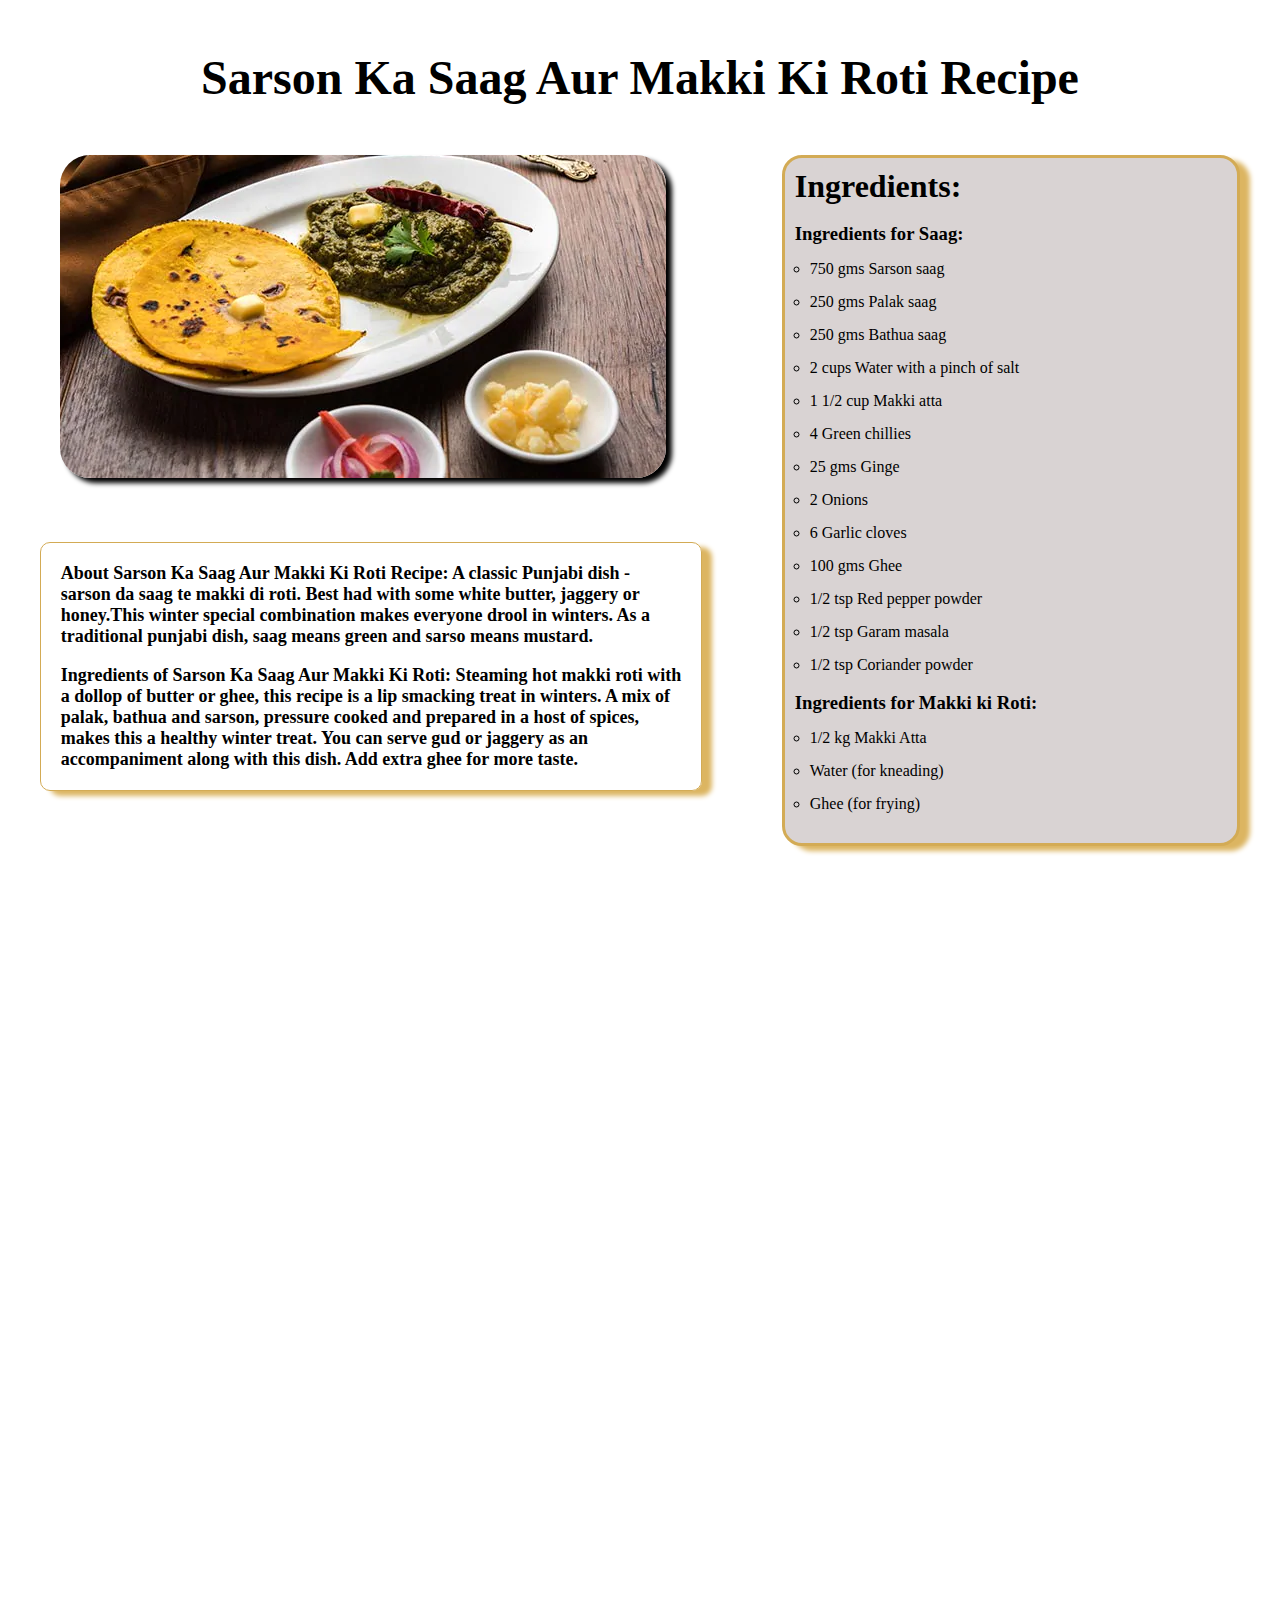
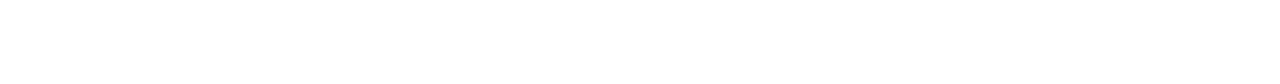
<file: Makki.html>
<!DOCTYPE html>
<html lang="en">
<head>
  <meta charset="UTF-8">
  <meta name="viewport" content="width=device-width, initial-scale=1.0">
  <title>Makki Di Roti Sarson Da Saag</title>
  <link rel="stylesheet" href="makki.css">
</head>
<body>
  <header>
    <p>Sarson Ka Saag Aur Makki Ki Roti Recipe</p>
  </header>
  <div class="img1">
    <div >
      <img src="main makki.png">
      <div class="Makki"><p>About Sarson Ka Saag Aur Makki Ki Roti Recipe: A classic Punjabi dish -</p> <p>sarson da saag te makki di roti. Best had with some white butter, jaggery or</p> <p>honey.This winter special combination makes everyone drool in winters. As a </p><p>traditional punjabi dish, saag means green and sarso means mustard.</p><br>
      <p>Ingredients of Sarson Ka Saag Aur Makki Ki Roti: Steaming hot makki roti with</p> <p>a dollop of butter or ghee, this recipe is a lip smacking treat in winters. A mix of </p><p>palak, bathua and sarson, pressure cooked and prepared in a host of spices,</p><p> makes this a healthy winter treat. You can serve gud or jaggery as an </p><p>accompaniment along with this dish. Add extra ghee for more taste.</p>
      </p></div>
    </div>
    <div class="ingredients">
      <p>Ingredients:</p><br>
      <ul type="circle">
        <h3>Ingredients for Saag:</h3>
        <li>750 gms Sarson saag</li>
        <li>250 gms Palak saag</li>
        <li>250 gms Bathua saag</li>
        <li>2 cups Water with a pinch of salt</li>
        <li>1 1/2 cup Makki atta</li>
        <li>4 Green chillies</li>
        <li>25 gms Ginge</li>
        <li>2 Onions</li>
        <li>6 Garlic cloves</li>
        <li>100 gms Ghee</li>
        <li>1/2 tsp Red pepper powder</li>
        <li>1/2 tsp Garam masala</li>
        <li>1/2 tsp Coriander powder</li><br>
        <h3>Ingredients for Makki ki Roti:</h3>
        <li>1/2 kg Makki Atta</li>
        <li>Water (for kneading)</li>
        <li>Ghee (for frying)</li>
      </ul>
    </div>

  </div>

  <div class="all"><div class="how">
    <p>How to Make Sarson Ka Saag Aur Makki Ki Roti</p><br><br>
  </div>
  <div class="sa">
    <p class="p">To prepare Saag:</p>
    <ol type="1">
      <li><p>Add the three saags, salt and water into pressure cooker & cook over low heat</p><p> for 1 1/2 hours</p></li>
      <li><p>Squeeze out saag and keep saag water aside. Mash saag in the cooker</p>
        <p>until coarsely ground, and add makki atta and stir.</p>
      </li>
      <li><p>Put back saag water and a little fresh water & boil over slow fire.</p></li>
      <li><p>Add green chillies & ginger & cook till saag gets thick.</p></li>
      <li><p>For tadka, add chopped onions, ginger, garlic, red pepper powder; garam </p><p>masala, dhania & saute until onions are light brown.</p></li>
      <li><p>Mix into saag & garnish with julienne of ginger fried in ghee.</p></li><br>
    </ol>
  </div>
  <div class="sa">
    <p class="p">To prepare Makki Ki Roti:</p>
    <ol type="1">
      <li><p>Knead the makki atta until it becomes a ball, add atta to dry it & knead.</p></li>
      <li><p>Heat the tava and add a little ghee so that it does not stick.</p>
      </li>
      <li><p>Make round shapes of makki roti on chakla & carefully transfer to the tava.</p></li>
      <li><p>Cook with ghee till golden brown.</p></li>
      <li><p>Serve with hot sarson da saag and gur and white butter.</p></li><br>
    </ol>
  </div></div>
</body>
</html>
</file>
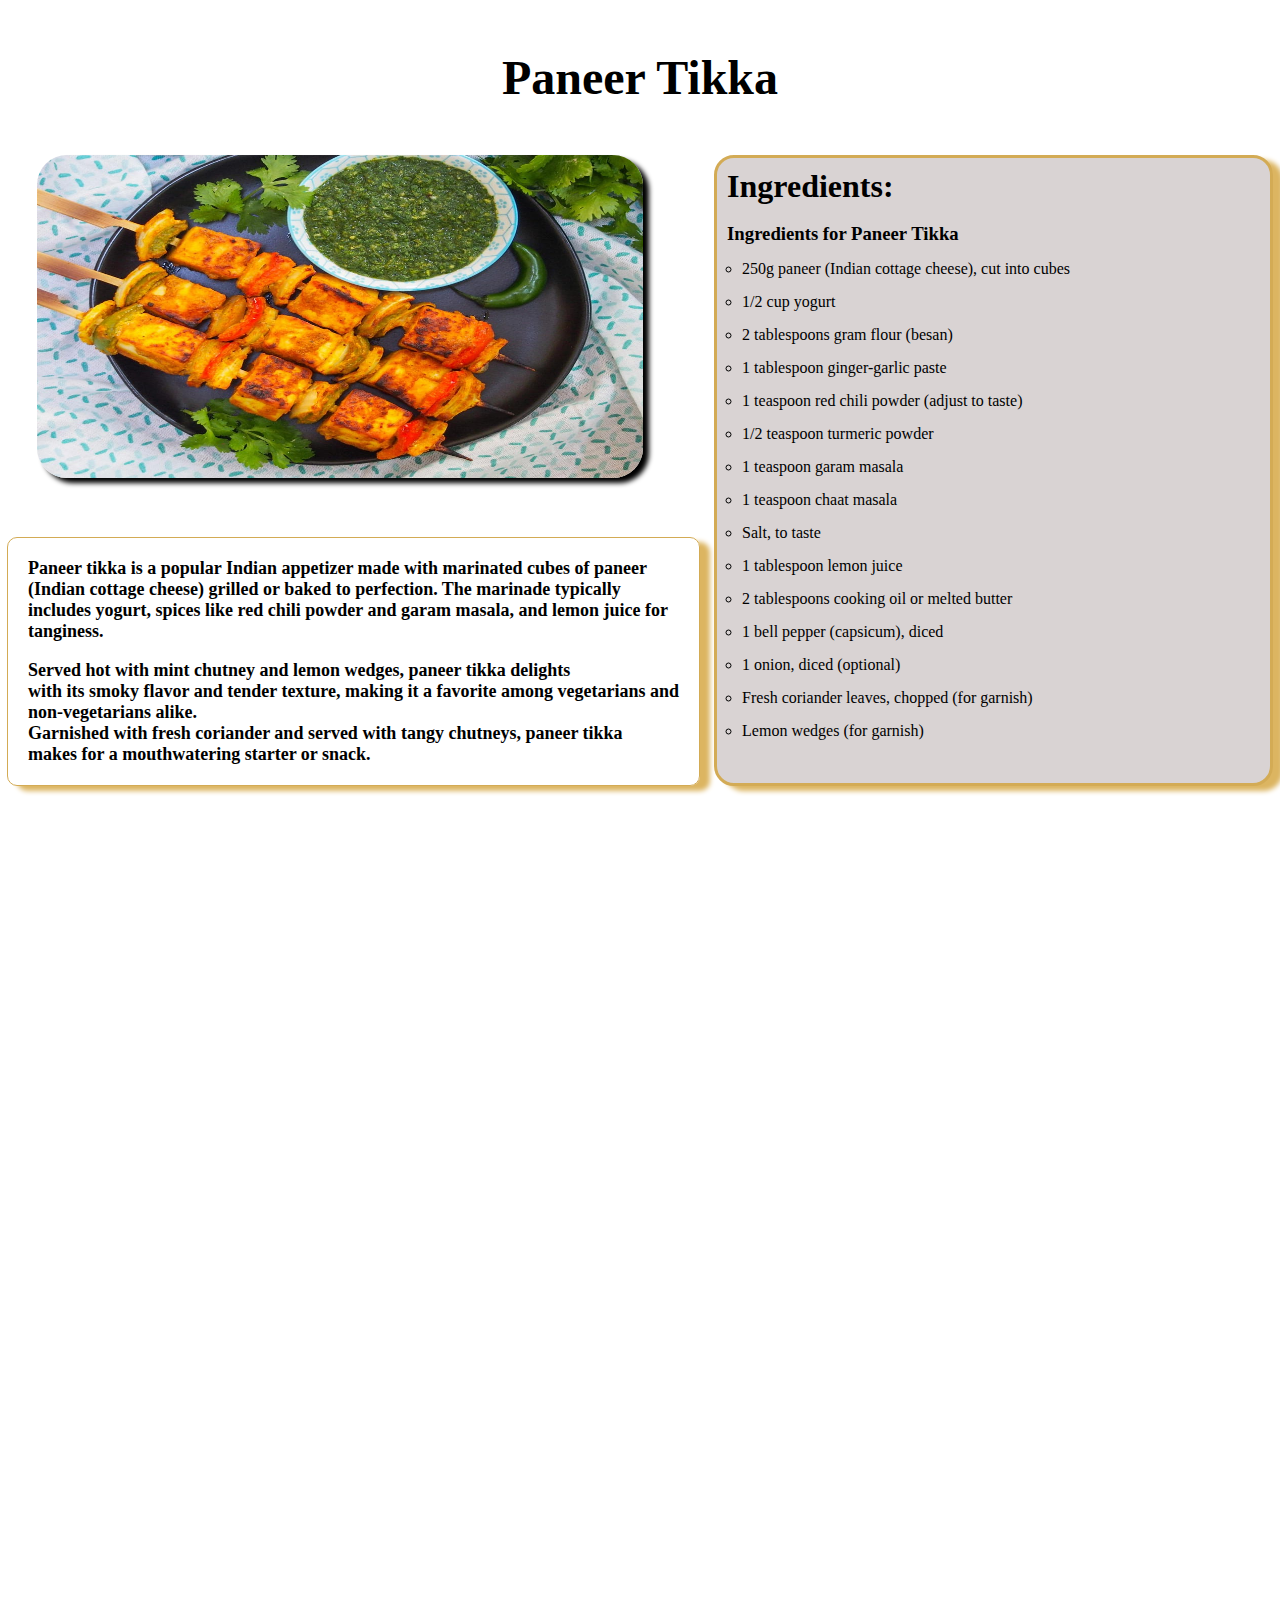
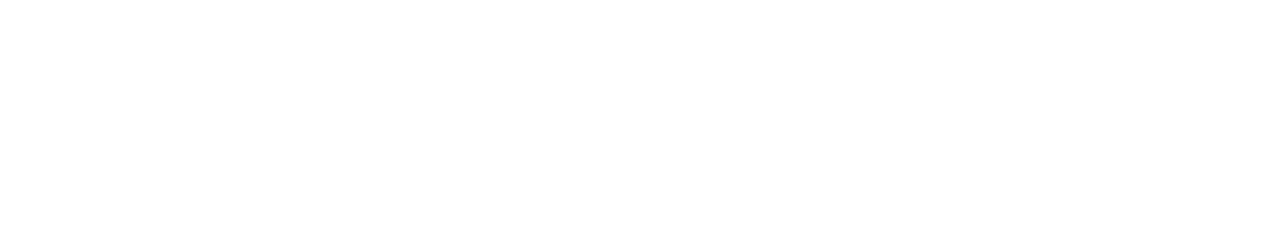
<file: paneer.html>
<!DOCTYPE html>
<html lang="en">
<head>
  <meta charset="UTF-8">
  <meta name="viewport" content="width=device-width, initial-scale=1.0">
  <title>Paneer Tikka</title>
  <link rel="stylesheet" href="dosa.css">
</head>
<body>
  <header>
    <p>Paneer Tikka</p>
  </header>
  <div class="img1">
    <div >
      <img src="mai paneer.jpg">
      <div class="Makki"><p>Paneer tikka is a popular Indian appetizer made with marinated cubes of paneer</p><p>(Indian cottage cheese) grilled or baked to perfection. The marinade typically </p><p> includes yogurt, spices like red chili powder and garam masala, and lemon juice for </p><p>tanginess.</p><br>
      <p> Served hot with mint chutney and lemon wedges, paneer tikka delights </p> <p>with its smoky flavor and tender texture, making it a favorite among vegetarians and</p><p>non-vegetarians alike.</p><p> Garnished with fresh coriander and served with tangy chutneys, paneer tikka</p><p> makes for a mouthwatering starter or snack.</p></div>
    </div>
    <div class="ingredients">
      <p>Ingredients:</p><br>
      <ul type="circle">
        <h3>Ingredients for Paneer Tikka</h3>
        <li>250g paneer (Indian cottage cheese), cut into cubes</li>
        <li>1/2 cup yogurt</li>
        <li>2 tablespoons gram flour (besan)</li>
        <li>1 tablespoon ginger-garlic paste</li>
        <li>1 teaspoon red chili powder (adjust to taste)</li>
        <li>1/2 teaspoon turmeric powder</li>
        <li>1 teaspoon garam masala</li>
        <li>1 teaspoon chaat masala</li>
        <li>Salt, to taste</li>
        <li>1 tablespoon lemon juice</li>
        <li>2 tablespoons cooking oil or melted butter</li>
        <li>1 bell pepper (capsicum), diced</li>
        <li>1 onion, diced (optional)</li>
        <li>Fresh coriander leaves, chopped (for garnish)</li>
        <li>Lemon wedges (for garnish)</li>
      </ul>
    </div>

  </div>

  <div class="all"><div class="how">
    <p>How to Make Paneer Tikka</p><br><br>
  </div>
  <div class="sa">
    <p class="p">To prepare Paneer Tikka:</p>
    <ol type="1">
      <li><p>In a mixing bowl, combine the yogurt, gram flour, ginger-garlic paste, red chili<br> powder, turmeric powder, garam masala, chaat masala, salt, and lemon juice.<br> Mix well to form a smooth marinade.</p></li>

      <li><p>Add the paneer cubes to the marinade and gently toss until they are well coated.<br> 
        Allow the paneer to marinate for at least 30 minutes in the refrigerator. You can<br> marinate it longer for more flavor.</p></li>
        
      <li><p>Preheat your grill or oven to medium-high heat. If using skewers, soak them in water<br> for about 30 minutes to prevent them from burning.</p></li>
        
      <li><p>Thread the marinated paneer cubes onto skewers, alternating with diced bell<br> peppers and onions if desired.</p></li>
        
      <li><p>Brush the paneer skewers with cooking oil or melted butter.</p></li>
        
      <li><p>Grill the paneer skewers for about 10-12 minutes, turning occasionally,<br> until the paneer is golden brown and slightly charred around the edges.<br> If using an oven, you can place the skewers on a baking sheet <br>lined with parchment paper and bake at 200°C (400°F) for 15-20 minutes, or until cooked<br> through.</p></li>
        
      <li><p>Once cooked, remove the paneer tikka from the grill or oven and garnish with chopped <br>coriander leaves and lemon wedges.</p></li>
        
      <li><p>Serve hot with mint chutney, tamarind chutney, or your favorite dipping sauce.<br> Enjoy your delicious paneer tikka as an appetizer or side dish!</p></li><br>
    </ol>
  </div>
  </div>
</body>
</html>
</file>
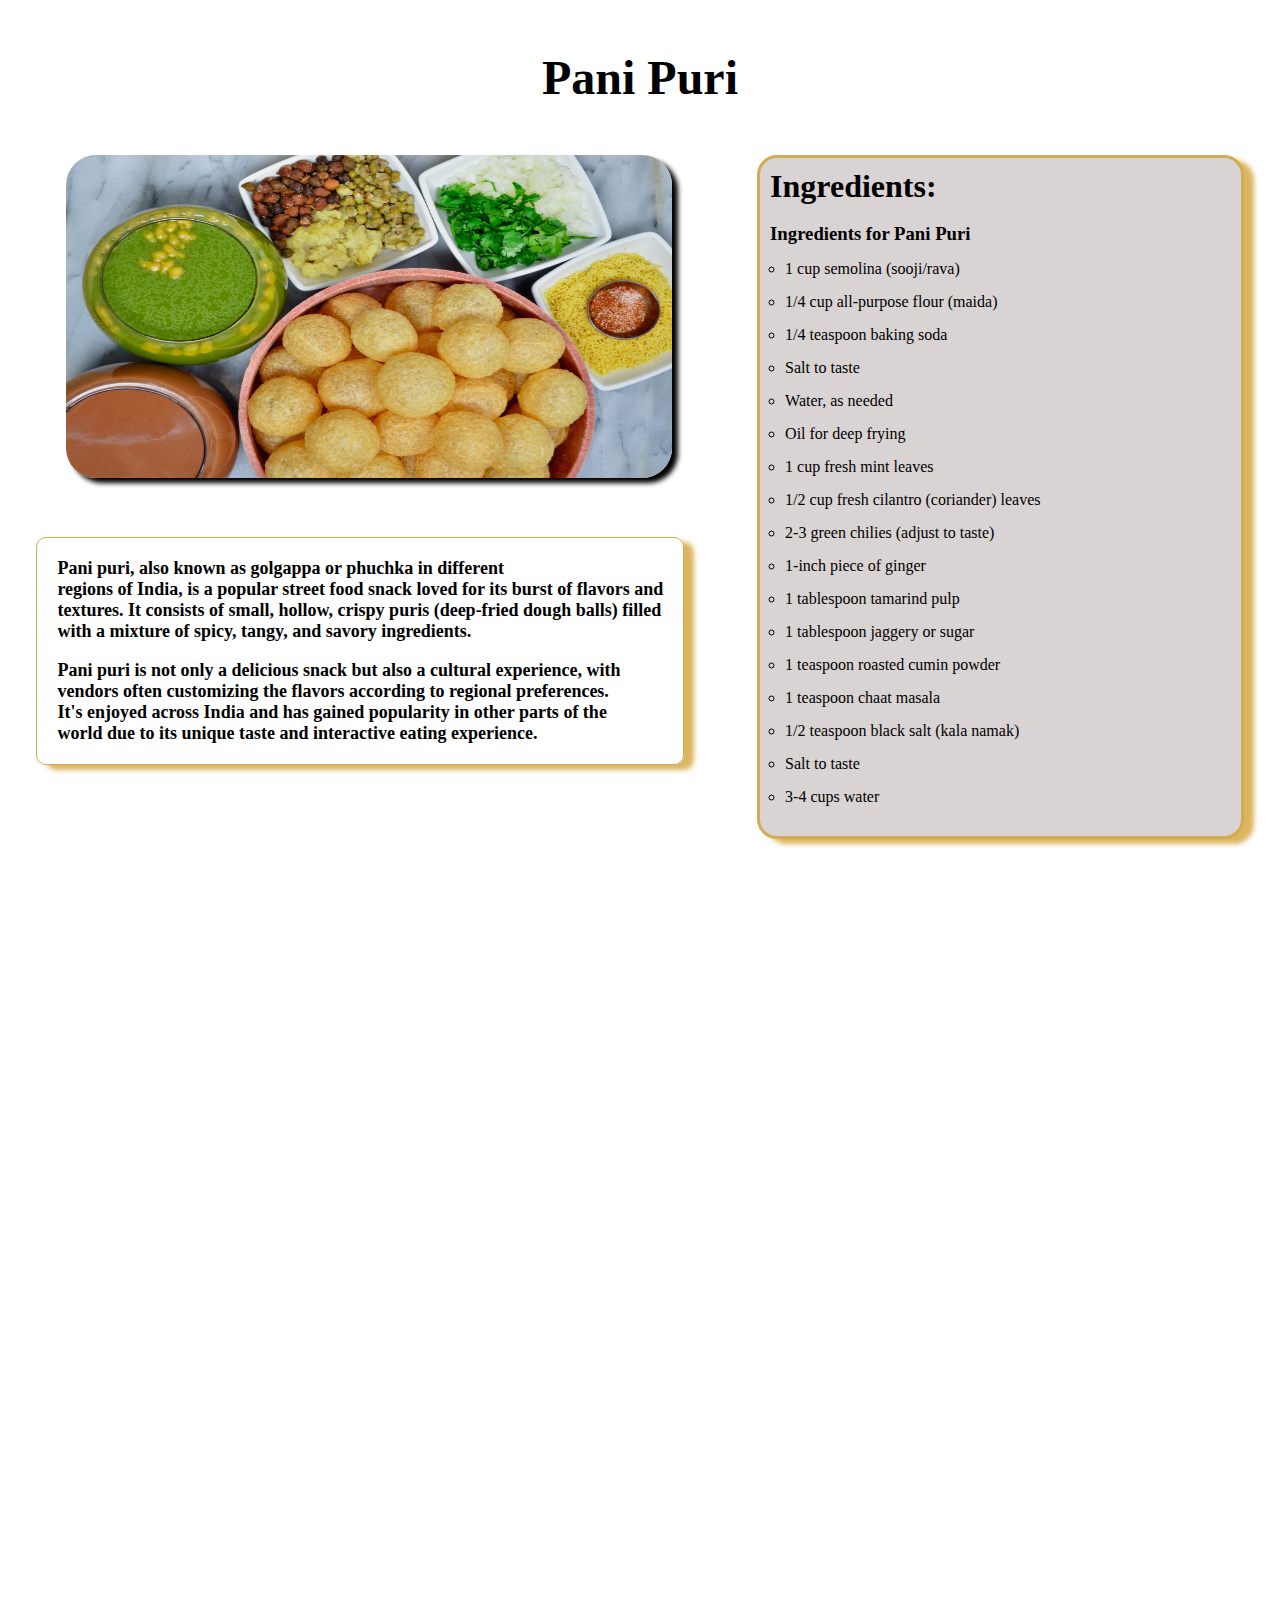
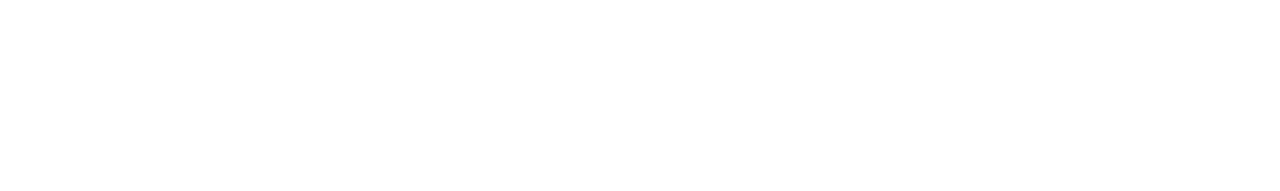
<file: pani.html>
<!DOCTYPE html>
<html lang="en">
<head>
  <meta charset="UTF-8">
  <meta name="viewport" content="width=device-width, initial-scale=1.0">
  <title>Pani Puri</title>
  <link rel="stylesheet" href="dosa.css">
</head>
<body>
  <header>
    <p>Pani Puri</p>
  </header>
  <div class="img1">
    <div >
      <img src="main pani.webp">
      <div class="Makki"><p>Pani puri, also known as golgappa or phuchka in different <br>regions of India, is a popular street food snack loved for its burst of flavors and <br>textures. It consists of small, hollow, crispy puris (deep-fried dough balls) filled <br>with a mixture of spicy, tangy, and savory ingredients.</p><br>
        <p>Pani puri is not only a delicious snack but also a cultural experience, with<br> vendors often customizing the flavors according to regional preferences.<br> It's enjoyed across India and has gained popularity in other parts of the <br>world due to its unique taste and interactive eating experience.</p>
      </div>
    </div>
    <div class="ingredients">
      <p>Ingredients:</p><br>
      <ul type="circle">
        <h3>Ingredients for Pani Puri</h3>
        <li>1 cup semolina (sooji/rava)</li>
        <li>1/4 cup all-purpose flour (maida)</li>
        <li>1/4 teaspoon baking soda</li>
        <li>Salt to taste</li>
        <li>Water, as needed</li>
        <li>Oil for deep frying</li>
        <li>1 cup fresh mint leaves</li>
        <li>1/2 cup fresh cilantro (coriander) leaves</li>
        <li>2-3 green chilies (adjust to taste)</li>
        <li>1-inch piece of ginger</li>
        <li>1 tablespoon tamarind pulp</li>
        <li>1 tablespoon jaggery or sugar</li>
        <li>1 teaspoon roasted cumin powder</li>
        <li>1 teaspoon chaat masala</li>
        <li>1/2 teaspoon black salt (kala namak)</li>
        <li>Salt to taste</li>
        <li>3-4 cups water</li>
      </ul>
    </div>

  </div>

  <div class="all"><div class="how">
    <p>How to Make Pani Puri</p><br><br>
  </div>
  <div class="sa">
    <p class="p">To prepare pani Puri:</p>
    <ol type="1">
      <li><p>To make puris, mix semolina, all-purpose flour, baking soda, and salt in a<br> bowl. Gradually add water and knead into a stiff dough.</p></li> 
      <li><p>Cover and let it rest for 15-20 minutes.Divide the dough into small balls.</p></li> 
      <li><p>Roll out each ball into a thin circle, around 2-3 inches in diameter.<br>
      Heat oil in a deep frying pan or kadai over medium heat.</p></li> 
      <li><p>Once the oil is hot, fry the rolled-out puris until they puff up and turn <br>golden brown. Remove them from the oil and drain on paper towels.</p></li>
      <li><p>To make pani, blend mint leaves, cilantro, green chilies, ginger, tamarind<br> pulp, jaggery or sugar, roasted cumin powder, chaat masala, black salt, regular<br> salt, and water in a blender until smooth. </p></li>
      <li><p>Adjust the consistency with water as needed. Strain the mixture to remove<br> any fibers or solids.</p></li>
        
      <li><p>To assemble, gently make a small hole in the top of each puri. Fill each <br>puri with a teaspoon of mashed potatoes, boiled chickpeas, and chopped <br>onions. Drizzle some tamarind chutney and sprinkle chaat masala on top.</p></li>
      
      <li><p>Serve the filled puris with the prepared pani. Allow each person to pour<br> the pani into their puris just before eating to keep them crispy.</p></li>
      <li><p>Enjoy the burst of flavors and textures in each bite!</p></li><br>
    </ol>
  </div>
  </div>
</body>
</html>
</file>
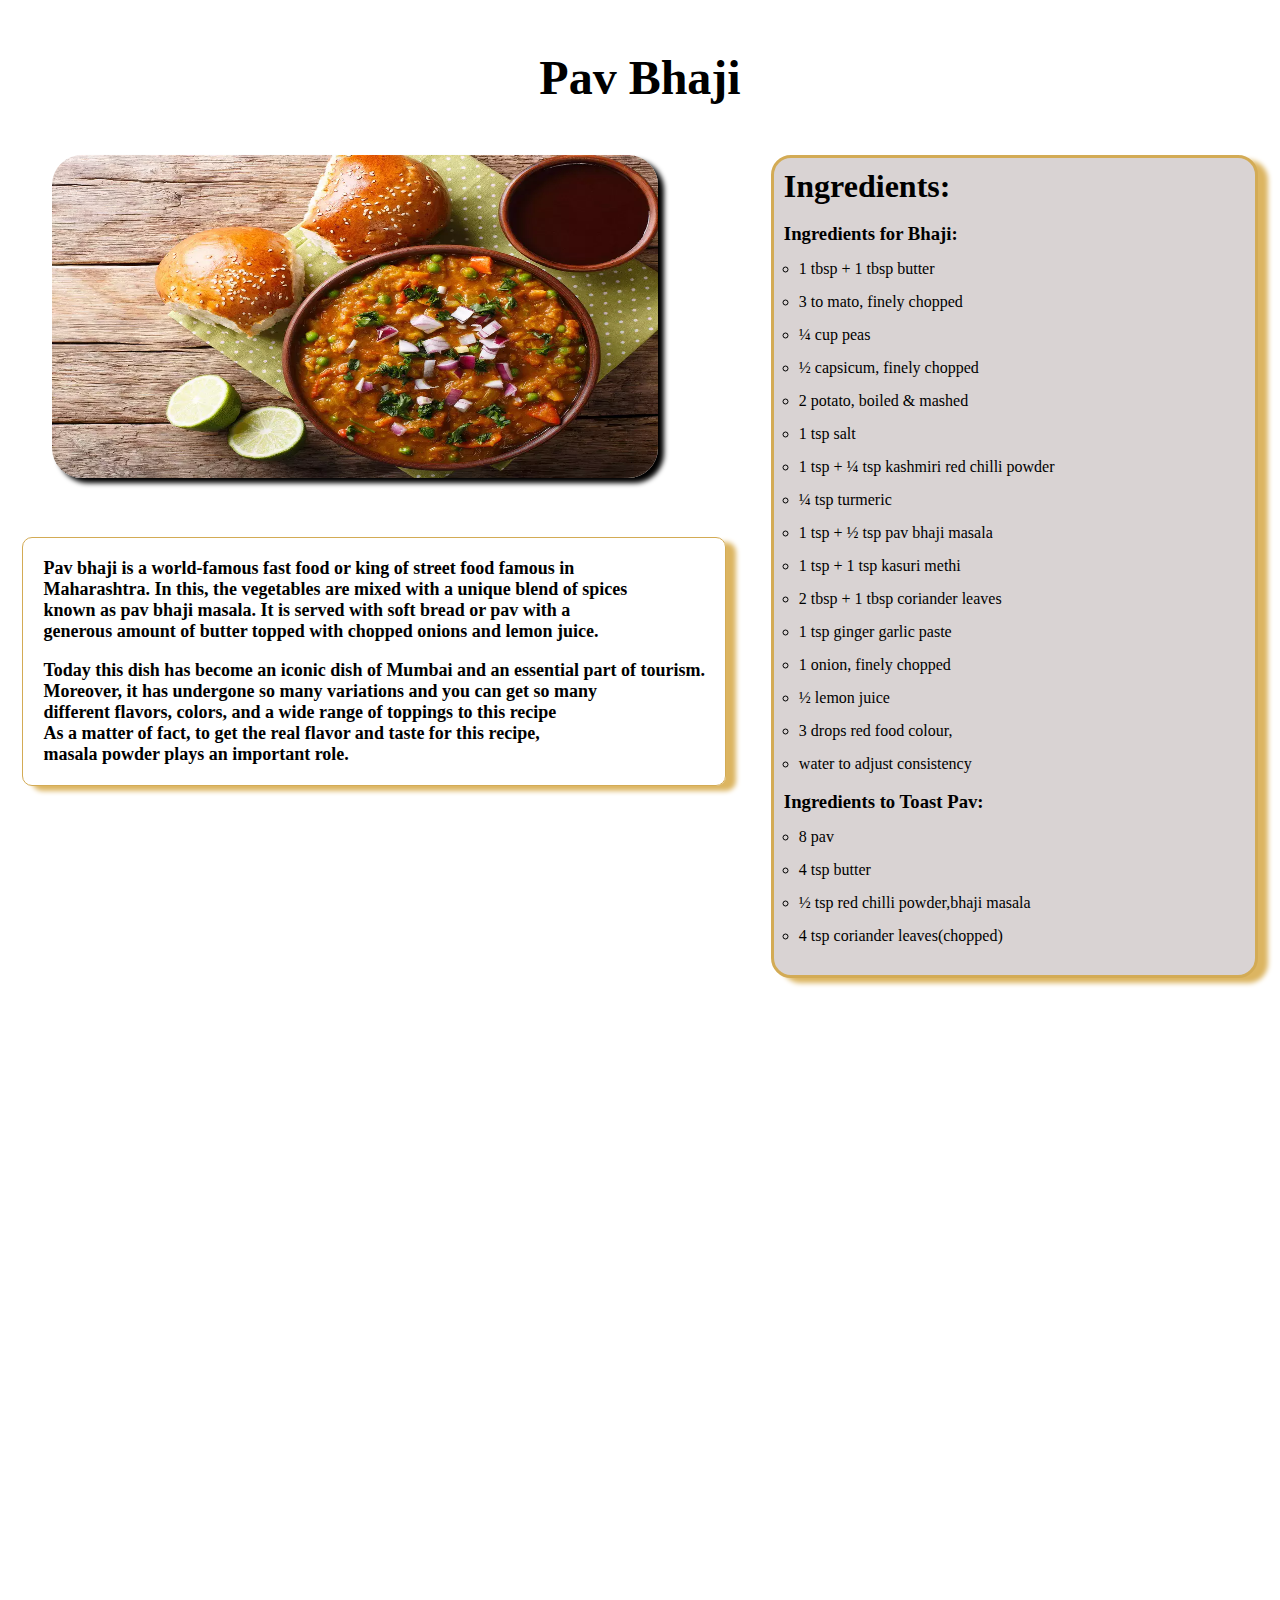
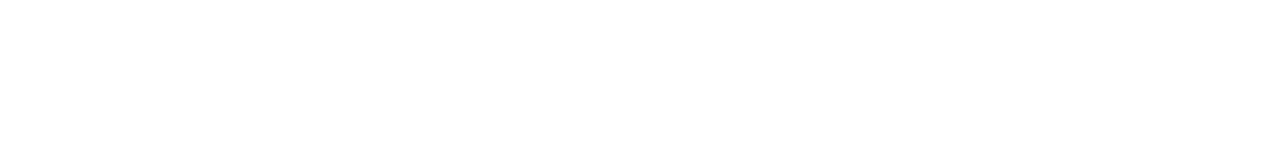
<file: pav.html>
<!DOCTYPE html>
<html lang="en">
<head>
  <meta charset="UTF-8">
  <meta name="viewport" content="width=device-width, initial-scale=1.0">
  <title>Pav Bhaji</title>
  <link rel="stylesheet" href="dosa.css">
</head>
<body>
  <header>
    <p>Pav Bhaji</p>
  </header>
  <div class="img1">
    <div >
      <img src="main pav.jpg">
      <div class="Makki"><p>Pav bhaji is a world-famous fast food or king of street food famous in</p> <p>Maharashtra. In this, the vegetables are mixed with a unique blend of spices</p> <p>known as pav bhaji masala. It is served with soft bread or pav with a</p><p>generous amount of butter topped with chopped onions and lemon juice.</p><br>
      <p>Today this dish has become an iconic dish of Mumbai and an essential part of tourism. </p> <p>Moreover, it has undergone so many variations and you can get so many </p><p>different flavors, colors, and a wide range of toppings to this recipe</p><p> As a matter of fact, to get the real flavor and taste for this recipe,</p><p> masala powder plays an important role. </p></div>
    </div>
    <div class="ingredients">
      <p>Ingredients:</p><br>
      <ul type="circle">
        <h3>Ingredients for Bhaji:</h3>
        <li>1 tbsp + 1 tbsp butter</li>
        <li>3 to mato, finely chopped</li>
        <li>¼ cup peas </li>
        <li>½ capsicum, finely chopped</li>
        <li>2 potato, boiled & mashed</li>
        <li>1 tsp salt</li>
        <li>1 tsp + ¼ tsp kashmiri red chilli powder</li>
        <li>¼ tsp turmeric </li>
        <li>1 tsp + ½ tsp pav bhaji masala</li>
        <li>1 tsp + 1 tsp kasuri methi </li>
        <li>2 tbsp + 1 tbsp coriander leaves</li>
        <li>1 tsp ginger garlic paste</li>
        <li>1 onion, finely chopped</li>
        <li>½ lemon juice</li>
        <li>3 drops red food colour,</li>
        <li>water to adjust consistency</li><br>
        <h3>Ingredients to Toast Pav:</h3>
        <li>8 pav </li>
        <li>4 tsp butter</li>
        <li>½ tsp red chilli powder,bhaji masala</li>
        <li>4 tsp coriander leaves(chopped)</li>
      </ul>
    </div>

  </div>

  <div class="all"><div class="how">
    <p>How to Make Pav Bhaji</p><br><br>
  </div>
  <div class="sa">
    <p class="p">To prepare Saag:</p>
    <ol type="1">
      <li><p>Firstly, in a large kadai heat 1 tbsp butter and add vegetables. cook and</p><p> mash well.</p></li>
      <li><p>Now add 1 tsp chilli powder, ¼ tsp turmeric, 1 tsp pav bhaji masala, 1</p>
        <p>tsp kasuri methi and 2 tbsp coriander leaves.</p>
      </li>
      <li><p>Heat a tbsp of butter and add ¼ tsp chilli powder, ½ tsp pav bhaji masala,</p><p> 1 tsp kasuri methi.</p></li>
      <li><p>Also add 1 tbsp coriander leaves, 1 tsp ginger garlic paste, 1 onion and</p>
      <p>½ lemon juice. saute well.</p></li>
      <li><p>Now add 3 drops of red food colour and mix well.</p></li>
      <li><p>Boil and mash for 5 minutes adjusting consistency.</p></li>
      <li><p>Finally, serve pav and bhaji as pav bhaji.</p></li><br>
    </ol>
  </div>
  </div>
</body>
</html>
</file>
<file: style.css>
body {
  margin: 0;
  padding: 0;
  background-color: #f6f6f9;
}
.receipe-menu
{
  width:40px;
  height:40px;
  position:fixed;
  top:10%;
  right:5%;
  z-index:300;

}
.menu 
{
  width:100%;
  height:100%;
  display:flex;
  flex-direction: column;
  justify-content: space-around;
  cursor:pointer;
  transition: tranform .5s;
}
.menu-line
{
 width:100%;
 height: 4px;
 background-color:#070707; 
 transform-origin:right ;
 transition: all .5s .5s;


}
.navbar
{
  position:relative;
  z-index:200;
}

.left-img
{
  width:50%;
  position:absolute;
  box-shadow:0 15px 60px rgba(#000,.4);
  opacity:.7;
  border-radius: 10px;

}
.left-img-1
{
  top:15%;
  left:15%

}
.left-img-2
{
  top:35%;
  left:25%

}
.left-img-3
{
  top:55%;
  left:35%

}
.navbar-navigation
{
  display:flex;
}
.navbar-navigation-left
{
  width:50vw;
  height:100vh;
  background-color: #2626;
  position:fixed;
  left:-50vw;
  transition: left .8s cubic-bezier(1,0,0,1);

}
.navbar-navigation-right
{
  width:50vw;
  height:100vh;
  background-color: #1f1d1d;
  position:fixed;
  right:-50vw;
  display:flex;
  justify-content:center;
  align-items:center;
  transition: right .8s cubic-bezier(1,0,0,1);

}
.nav-list-item
{
  list-style: none;


}
.nav-list-link
{
  font-family: "Satisfy", cursive;
  font-size:50px;
  font-weight: 300;
  letter-spacing:2px ;
  text-transform: capitalize;
  color:#353434;
  text-decoration: none;
  font-style: normal;
  display:block;
  margin:20px;
  text-align:center;
  transition: all .5s;

}
.nav-list-link:hover
{
  color:#d3ab55;
  letter-spacing: 4px;
  
}
#mysign
{
  font-family: Arial, Helvetica, sans-serif;
  color:#f6f6f9;
  font-size: 20px;
  transition: all .5s;

}
#newlink
{
  color:#f6f6f9;
  text-decoration: none;

}
#newlink:hover
{
  color:#d3ab55;

}
#mysign:hover
{
  color:#d3ab55;

}
.checkbox:checked ~ .navbar-navigation .navbar-navigation-left
{
  left:0;

}
.checkbox:checked ~ .navbar-navigation .navbar-navigation-right
{
  right:0;

}
.checkbox:checked ~ .receipe-menu .menu
{
  transform: rotateZ(90deg);

}
.checkbox:checked ~ .receipe-menu .menu-line-1
{
  transform: rotateZ(-40deg);

}
.checkbox:checked ~ .receipe-menu .menu-line-2
{
  opacity:0;

}
.checkbox:checked ~ .receipe-menu .menu-line-3
{
  transform: rotateZ(40deg);

}
.header {
  width: 100%;
  height: 100vh;
  background-image: url("forkify_logo.png");
  background-size: cover;
  background-repeat: no-repeat;
  background-position:bottom;
  position:relative;
  filter: brightness(110%); /* Reduce the brightness of the background image */
}
.header::before {
  content: "";
  position: absolute;
  top: 0;
  left: 0;
  width: 100%;
  height: 100%;
  background: linear-gradient(#f6f6f9);
  opacity: 0.5;
  
}
.brand
{
  position:absolute;
  top:15%;
  left:50%;
  transform: translate(-50%,-50%);
  
  line-height: 0%;
  display:flex;
  align-items: center;

}


.search-container
{
  position:absolute;
  top: 50%;
  left:45%;
}


.logo
{
  font-size: 70px;

  display:flex;
  justify-content: center;
  align-items:center ;
  width:110px;
  height: 110px;
 
  border-radius: 50%;
  margin-right: 20px;
}
.main-name
{
  font-family: 'Phosphate',sans-serif;
  font-size:50px;
  color:#141313;
  font-weight: 300;
  letter-spacing:2px ;
  text-transform: uppercase;

}
.sub-name
{
  font-family: 'Josefin Sans',sans-serif;
  font-size: 18px;
  color:#070707;
  font-weight:bolder;
  text-align: center;
  
  letter-spacing:2px ;
  text-transform: uppercase;
  
}
.header-banner
{
  position:absolute;
  top:50%;
  left:50%;
  transform: translate(-50%,-50%);
  text-align: center;
  color:#353434;
}
.main-heading
{
  font-family: "Great Vibes", cursive;
  font-size: 60px;
  font-weight: 300;
  color:#d3ab55;
  margin-bottom: 20px;
  font-style: italic;
}

.search-container {
  align-items: center;
}





.sub-headng
{
  font-family: 'Josefin Sans',sans-serif;
  font-size: 60px;
  font-weight: 300;
  color:#bbb;
  margin-bottom: 80px;
}
.about-btn
{
display: inline-block;
background-color: #d3ab55;
color: #262626;
padding: 10px 20px;
border-radius: 5px;
text-transform: uppercase;
font-size: 14px;
font-weight: bold;
margin-top: 20px;
transition: background-color 0.3s ease;
}
.about-btn:hover
{
background-color: #262626;
color: #d3ab55;

}
.about-us
{
  height: 150vh;
  display:flex;
  align-items: center;

}
.description {
  font-size: 18px;
  line-height: 1.5;
  color: #26262606;
  margin-top: 20px;
  max-width: 500px;
}

.description p {
  margin-bottom: 20px;
  color:#141313f1;
  font-style: italic;
}

.description i {
  font-style:normal;
  font-weight: bold;
  display: block;
  margin-bottom: 10px;
  font-size: 16px;
  color: #df9a04;
}
.gallery
{
  display:flex;
  flex-wrap:wrap;
}

.card
{
  width:33.3333%;
  height: 30vw;
  position:relative;
  overflow: hidden;

}

.card-wrapper
{
  display:flex;
  flex-wrap: wrap;

}

.card-img {

  filter: blur(0.5s);
  width: 100%;
  height: 100%;
  object-fit: cover;
  opacity: 0.3;
  transition: transform .3s ease-in-out;
    
}

.card-overlay {
  position: absolute;
  top: 0;
  left: 0;
  width: 100%;
  height: 100%;
  background-color: rgba(#d3ab55, .6);
  color: #ffffff;
  z-index: 10;
  display: flex;
  justify-content: center;
  align-items: center;
  flex-direction: column;
  opacity: 0;
  transition: left .7s;
  
  
}
.card:hover .card-overlay {
  opacity: 2;
  

}

.card-overlay-heading
{
  font-family: 'times new roman',sans-serif;
  font-weight: bolder;
  font-size: 45px;
  font-weight: 300;
  letter-spacing:2px ;
  text-transform: capitalize;
}
.card-overlay-paragraph
{
  font-family: 'Oriya MN',sans-serif;
  font-size: 30px;
  font-weight: 300;
  letter-spacing:2px ;
  text-transform: capitalize;
  margin-bottom: 30px;

}
.card-overlay-btn
{
  width: 150px;
  height: 40px;
  color:#d3ab55;
  background-color: #000000;
  font-family: 'Josefin Sans',sans-serif;
  font-size: 14px;
  font-weight:bold ;
  text-transform: uppercase;
  letter-spacing: 1px;
  border:1px solid #d3ab55;
  border-radius:30px;
  outline:none;
  cursor:pointer;
}
.card-overlay-btn:hover {
  
  color: white;
}

.footer
{
  padding:70px 0;
  display:flex;
  justify-content:center;
  align-items:center;
  flex-direction: column;
}
.footer-header
{
  display:flex;
  align-items: center;
  margin-bottom:70px;

}
.head1
{
  line-height: 10px;
}
.social-media
{
  display:flex;
  width:300px;
  justify-content: space-between;
  margin-bottom: 70px;
}
.social-media-item
{
  list-style:none;
  
}
.social-media-link
{
  text-decoration: none;
  font-size:50px ;
  color:#545454;
  transition:color .7s;
}
.social-media-link:hover
{
  color:#d3ab55;
}
.footer-copyright-paragraph
{
  font-family:'Josefin Sans',sans-serif;
  font-size:18px;
  color:#555454;
  font-weight: 300;
  letter-spacing:2px ;
  text-transform: capatalize;
  align-items: center;

}

.col-auto
{
  border: 70px;
  color:black;
}

@keyframes fadeIn {
  from {
    opacity: 0;
  }
  to {
    opacity: 1;
  }
}

.navbar {
  opacity: 0;
  animation: fadeIn 1s ease-in-out forwards;
}

/* Add slide-in animation for .navbar-navigation-left */
@keyframes slideInLeft {
  from {
    transform: translateX(-100%);
  }
  to {
    transform: translateX(0);
  }
}

.navbar-navigation-left {
  transform: translateX(-100%);
  transition: transform 0.8s cubic-bezier(1, 0, 0, 1);
}

.checkbox:checked ~ .navbar-navigation .navbar-navigation-left {
  transform: translateX(0);
}

/* Add slide-in animation for .navbar-navigation-right */
@keyframes slideInRight {
  from {
    transform: translateX(100%);
  }
  to {
    transform: translateX(0);
  }
}

.navbar-navigation-right {
  transform: translateX(100%);
  transition: transform 0.8s cubic-bezier(1, 0, 0, 1);
}

.checkbox:checked ~ .navbar-navigation .navbar-navigation-right {
  transform: translateX(0);
}

/* Add fade-in animation for .header-banner */
@keyframes fadeInDown {
  from {
    opacity: 0;
    transform: translateY(-50px);
  }
  to {
    opacity: 1;
    transform: translateY(0);
  }
}

.header-banner {
  opacity: 0;
  animation: fadeInDown 1s ease-in-out forwards;
}

/* Add scale-in animation for .card-overlay */
@keyframes scaleIn {
  from {
    transform: scale(0);
  }
  to {
    transform: scale(1);
  }
}

.card-overlay {
  transform: scale(0);
  transition: transform 0.5s ease;
}

.card:hover .card-overlay {
  transform: scale(1);
}
</file>
<file: biryani.css>
*{
  padding: 0;
  margin: 0;
}
header p{
  margin: 50px;
  display:flex;
  justify-content: center;
  font-size:xxx-large;
  font-weight: bold;
}
.img1{
  display: flex;
  justify-content: space-around;
  margin-bottom: 50px;
}
@keyframes shake{
  0% { transform: rotate(0deg); }
  25% { transform: rotate(-2deg); }
  50% { transform: rotate(2deg); }
  75% { transform: rotate(-2deg); }
  100% { transform: rotate(0deg); }
} 
.img1 img{
  border-radius: 30px;
  box-shadow: 6px 5px 5px black;
  animation:shake 1s ease 3;
  margin-bottom: 60px;
  height:323px;
  width: 606px;
  margin-left: 20px;
}
.Makki{
  border:1px solid #d3ab55;
  padding: 20px;
  border-radius: 10px;
  box-shadow: 10px 5px 5px #dcb561;
}
.img1 p{
  font-size: large;
  font-weight: bold;
}

.ingredients{
  border: 3px solid #d3ab55;
  padding:10px 200px 30px 10px;
  background-color: rgb(217, 211, 211);
  border-radius: 20px;
  box-shadow: 10px 5px 5px #dcb561;
  animation:shake 1s ease 1;
}
.ingredients p{
  font-size: xx-large;
  font-weight: bold;
}
.ingredients ul li{
  margin-top: 15px;
  margin-left: 15px;

}
.how{
  display:flex;
  justify-content: center;
  margin:30px;
}
.how p{
  font-size: xx-large;
  font-weight: bold;
}
.sa{
  margin-left: 350px;
  font-size: 19px;
}
.p{
  margin-bottom: 30px;
  font-size: x-large;
  font-weight: bold;   
}
.sa ol li{
  margin-left: 20px;
  margin-bottom:10px;
  
}

.all {
  opacity: 0; /* Initially invisible */
  animation: fadeIn 3s ease 1s forwards; /* Fade-in animation */
}

@keyframes fadeIn {
  from {
    opacity: 0; /* Start from fully transparent */
  }
  to {
    opacity: 1; /* Fade to fully opaque */
  }
}

.all{
  border:5px solid grey;
  margin: 140px;
  border-radius: 20px;
  box-shadow: 10px 5px 5px #dcb561;
  background-color: #ddd6d6;
}

/* Responsive Design */
/* Adjustments for smaller screens  */
@media screen and (max-width: 768px) {
  header p {
    font-size: xx-large;
  }
  .img1 {
    flex-direction: column;
    align-items: center;
  }
  .img1 img {
    width: 100%;
    max-width: 300px;
    margin-bottom: 30px;
  }
  .Makki {
    padding: 10px;
    margin: 10px;
    width: 80%;
  }
  .ingredients {
    padding: 10px;
    margin: 10px;
    width: 80%;
  }
  .sa {
    margin-left: 0;
    text-align: left;
  }
  .all {
    margin: 20px;
  }
}
</file>
<file: chinese.css>
* {
  padding: 0;
  margin: 0;
}

header {
  display: flex;
  justify-content: center;
  position: relative; /* Ensure the overlay covers the background image */
  height: 150px;
  width: 100%;
  background-image: url(chiny.jpg);
  background-repeat: no-repeat;
  background-size: cover;
}

header::after {
  content: "";
  position: absolute;
  top: 0;
  left: 0;
  height: 100%;
  width: 100%;
  background-color: rgba(255, 255, 255, 0.5); /* Adjust the alpha (last value) to change transparency */
  z-index: 1;
}
@keyframes up{
  0%{
      opacity:0;
      transform: translateY(30%);
  }
  100%{
      opacity:1;
  }
}

header h1 {
  padding-top: 50px;
  color: black;
  font-family: Arial, Helvetica, sans-serif;
  font-size: xxx-large;
  z-index: 2;
  animation: up 2s ease-in-out 0s 1 normal;

}

#intro {
  display: flex;
  align-items: center;
  padding: 50px;
  margin-bottom: 70px;
}

.introduction {
  font-family: Arial, Helvetica, sans-serif;
  font-weight: bold;
  text-align: center;
  margin-right: 10px;
  padding:50px;
  border:2px solid #d3ba55;
  box-shadow: 6px 5px 5px #bfa53e;
  border-radius: 10px;
}

.image{
  display: flex;
  justify-content: center;
  position: relative;
}
.image img {
  height: 300px;
  width: 450px;
  border-radius: 900px;
  margin: 0 10px;
  animation: slideIn 1.5s ease-in-out;
}
@keyframes slideIn {
  0% {
    transform: translateX(60px); /* Initial position */
    opacity: 0;
  }
  100% {
    transform: translateX(0); /* Final position */
    opacity: 0.6;
  }
}
.image img:nth-child(1) {
  position: absolute;
  bottom: 0;
  opacity:0.8;
}

.image img:nth-child(2) {
  position: relative;
  top: 70px;
  left:55%;
  opacity: 0.9;
  
}
.image-container{
  display:flex;
  justify-content: center;
}
.image-container img{
  box-shadow: 6px 2px 2px grey;
  height:200px;
  width:350px;
  padding: 10px;
  border-radius: 30px;
}
/* @keyframes shake{
  0% { transform: rotate(0deg); }
  25% { transform: rotate(-2deg); }
  50% { transform: rotate(2deg); }
  75% { transform: rotate(-2deg); }
  100% { transform: rotate(0deg); }
} */
@keyframes shake {
  0% { transform: translateY(0) rotate(0deg); }
  25% { transform: translateY(-5px) rotate(-2deg); }
  50% { transform: translateY(5px) rotate(2deg); }
  75% { transform: translateY(-5px) rotate(-2deg); }
  100% { transform: translateY(0) rotate(0deg); }
}
.image-container img:hover{
  animation: shake 1s ease infinite;
}

.image-container p{
  font-size: x-large;
  font-weight: bold;
}
.f p{padding-left: 120px;}
.s p{padding-left: 110px;}
.t p{padding-left: 120px;}
.fo p{padding-left: 130px;}

.card-overlay-btn
{
  width: 150px;
  height: 40px;
  margin-top:5px;
  margin-left: 105px;
  color:#d3ab55;
  background-color: #fff;
  font-family: 'Josefin Sans',sans-serif;
  font-size: 14px;
  font-weight:bold ;
  letter-spacing: 1px;
  border:1px solid #d3ab55;
  border-radius:30px;
  cursor:pointer;
}
/* 
.s button{
  width: 150px;
  height: 40px;
  margin-left: 100px;
  margin-top: 20px;
  color:#d3ab55;
  background-color: #fff;
  font-family: 'Josefin Sans',sans-serif;
  font-size: 14px;
  font-weight:bold ;
  letter-spacing: 1px;
  border:1px solid #d3ab55;
  border-radius:30px;
  cursor:pointer;
}

.t button{
  width: 150px;
  height: 40px;
  margin-top: 20px;
  margin-left: 110px;
  color:#d3ab55;
  background-color: #fff;
  font-family: 'Josefin Sans',sans-serif;
  font-size: 14px;
  font-weight:bold ;
  letter-spacing: 1px;
  border:1px solid #d3ab55;
  border-radius:30px;
  cursor:pointer;
}
.fo button{
  width: 150px;
  height: 40px;
  margin-top:20px;
  margin-left: 110px;
  color:#d3ab55;
  background-color: #fff;
  font-family: 'Josefin Sans',sans-serif;
  font-size: 14px;
  font-weight:bold ;
  letter-spacing: 1px;
  border:1px solid #d3ab55;
  border-radius:30px;
  cursor:pointer;
} */

.card-overlay-btn a {
  color: #d3ab55;
  text-decoration: none;
}

.card-overlay-btn a:hover {
  text-decoration: none;
  color:gray;
}


.image-container2{
  display:flex;
  justify-content: center;
}


.image-container2 img{
  box-shadow: 6px 5px 5px grey;
  height:200px;
  width:350px;
  padding: 10px;
  border-radius: 30px;
}
.image-container2 p{
  font-size: x-large;
  font-weight: bold;
}

.image-container2 img:hover{
  animation: shake 1s ease infinite;
}


footer {
  background-color: black;
  margin-top: 50px;
  padding: 20px;
  display: flex;
  justify-content: space-around;
  flex-wrap: wrap;
}

.footer-content {
  flex: 1 1 300px;
  margin-bottom: 20px;
}

.footer-content h3 {
  color:#d3ab55;
  font-size: 18px;
  margin-bottom: 10px;
  margin-left: 20px;
}

.footer-content p {
  color: #d3ab55;
  font-size: 16px;
  margin-bottom: 5px;
  margin-left: 20px;
}


.footer-content ul li {
  margin-bottom: 5px;
}
.footer-content ul li i{
  padding:10px;
}

.footer-content ul li a {
  margin-left: 20px;
  text-decoration: none;
}
.facebook-link {
  color: #1877f2; /* Facebook blue */
}

.you{
  color: #ff0000; /* YouTube red */
}
.insta{
  color:darkmagenta
}

/* Styles for rating icons */

.rating2{
  padding-left: 80px;
  margin:30px 30px 0px 45px;
}

.f i {
  color: #ffd700; /* Gold color for filled stars */
}
.s i{
  color:#ffd700;
}
.t i{
  color:#ffd700;
}

.fo i{
  color: #ffd700;
}
.f i.far {
  color: #ccc; /* Light gray color for empty stars */
}

.s i.far {
  color: #ccc; /* Light gray color for empty stars */
}

.t i.far{
  color: #ccc;
}
.fo i.far{
  color: #ccc;
}
</file>
<file: dosa.css>
*{
  padding: 0;
  margin: 0;
}
header p{
  margin: 50px;
  display:flex;
  justify-content: center;
  font-size:xxx-large;
  font-weight: bold;
}
.img1{
  display: flex;
  justify-content: space-around;
  margin-bottom: 50px;
}
@keyframes shake{
  0% { transform: rotate(0deg); }
  25% { transform: rotate(-2deg); }
  50% { transform: rotate(2deg); }
  75% { transform: rotate(-2deg); }
  100% { transform: rotate(0deg); }
} 
.img1 img{
  border-radius: 30px;
  box-shadow: 6px 5px 5px black;
  animation:shake 1s ease 3;
  margin-bottom: 55px;
  height:323px;
  width: 606px;
  margin-left: 30px;
}
.Makki{
  border:1px solid #d3ab55;
  padding: 20px;
  border-radius: 10px;
  box-shadow: 10px 5px 5px #dcb561;
}
.img1 p{
  font-size: large;
  font-weight: bold;
}

.ingredients{
  border: 3px solid #d3ab55;
  padding:10px 200px 30px 10px;
  background-color: rgb(217, 211, 211);
  border-radius: 20px;
  box-shadow: 10px 5px 5px #dcb561;
  animation:shake 1s ease 1;
}
.ingredients p{
  font-size: xx-large;
  font-weight: bold;
}
.ingredients ul li{
  margin-top: 15px;
  margin-left: 15px;

}
.how{
  display:flex;
  justify-content: center;
  margin:30px;
}
.how p{
  font-size: xx-large;
  font-weight: bold;
}
.sa{
  margin-left: 350px;
  font-size: 19px;
}
.p{
  margin-bottom: 30px;
  font-size: x-large;
  font-weight: bold;   
}
.sa ol li{
  margin-left: 20px;
  margin-bottom:10px;
  
}

.all {
  opacity: 0; /* Initially invisible */
  animation: fadeIn 3s ease 1s forwards; /* Fade-in animation */
}

@keyframes fadeIn {
  from {
    opacity: 0; /* Start from fully transparent */
  }
  to {
    opacity: 1; /* Fade to fully opaque */
  }
}

.all{
  border:5px solid grey;
  margin: 140px;
  border-radius: 20px;
  box-shadow: 10px 5px 5px #dcb561;
  background-color: #ddd6d6;
}

/* Responsive Design */
/* Adjustments for smaller screens  */
@media screen and (max-width: 768px) {
  header p {
    font-size: xx-large;
  }
  .img1 {
    flex-direction: column;
    align-items: center;
  }
  .img1 img {
    width: 100%;
    max-width: 300px;
    margin-bottom: 30px;
  }
  .Makki {
    padding: 10px;
    margin: 10px;
    width: 80%;
  }
  .ingredients {
    padding: 10px;
    margin: 10px;
    width: 80%;
  }
  .sa {
    margin-left: 0;
    text-align: left;
  }
  .all {
    margin: 20px;
  }
}
</file>
<file: indian.css>
* {
  padding: 0;
  margin: 0;
}

header {
  display: flex;
  justify-content: center;
  position: relative; /* Ensure the overlay covers the background image */
  height: 150px;
  width: 100%;
  background-image: url(food.jpg);
  background-repeat: no-repeat;
  background-size: cover;
}

header::after {
  content: "";
  position: absolute;
  top: 0;
  left: 0;
  height: 100%;
  width: 100%;
  background-color: rgba(255, 255, 255, 0.5); /* Adjust the alpha (last value) to change transparency */
  z-index: 1;
}
@keyframes up{
  0%{
      opacity:0;
      transform: translateY(30%);
  }
  100%{
      opacity:1;
  }
}

header h1 {
  padding-top: 50px;
  color: black;
  font-family: Arial, Helvetica, sans-serif;
  font-size: xxx-large;
  z-index: 2;
  animation: up 2s ease-in-out 0s 1 normal;

}

#intro {
  display: flex;
  align-items: center;
  padding: 50px;
  margin-bottom: 70px;
}

.introduction {
  font-family: Arial, Helvetica, sans-serif;
  font-weight: bold;
  text-align: center;
  margin-right: 30px;
  padding:50px;
  border:2px solid #d3ba55;
  box-shadow: 6px 5px 5px #bfa53e;
  border-radius: 10px;
}

.image{
  display: flex;
  justify-content: center;
  position: relative;
}
.image img {
  height: 300px;
  width: 450px;
  border-radius: 900px;
  margin: 0 10px;
  animation: slideIn 1.5s ease-in-out;
}
@keyframes slideIn {
  0% {
    transform: translateX(60px); /* Initial position */
    opacity: 0;
  }
  100% {
    transform: translateX(0); /* Final position */
    opacity: 0.6;
  }
}
.image img:nth-child(1) {
  position: absolute;
  bottom: 0;
  opacity:0.8;
}

.image img:nth-child(2) {
  position: relative;
  top: 70px;
  left:55%;
  opacity: 0.9;
  
}
.image-container{
  display:flex;
  justify-content: center;
}
.image-container img{
  box-shadow: 6px 2px 2px grey;
  height:200px;
  width:350px;
  padding: 10px;
  border-radius: 30px;
}
/* @keyframes shake{
  0% { transform: rotate(0deg); }
  25% { transform: rotate(-2deg); }
  50% { transform: rotate(2deg); }
  75% { transform: rotate(-2deg); }
  100% { transform: rotate(0deg); }
} */
@keyframes shake {
  0% { transform: translateY(0) rotate(0deg); }
  25% { transform: translateY(-5px) rotate(-2deg); }
  50% { transform: translateY(5px) rotate(2deg); }
  75% { transform: translateY(-5px) rotate(-2deg); }
  100% { transform: translateY(0) rotate(0deg); }
}
.image-container img:hover{
  animation: shake 1s ease infinite;
}

.image-container p{
  font-size: x-large;
  font-weight: bold;
}
.f p{padding-left: 90px;}
.s p{padding-left: 135px;}
.t p{padding-left: 120px;}
.fo p{padding-left: 130px;}

.card-overlay-btn
{
  width: 150px;
  height: 40px;
  margin-left: 90px;
  color:#d3ab55;
  background-color: #fff;
  font-family: 'Josefin Sans',sans-serif;
  font-size: 14px;
  font-weight:bold ;
  letter-spacing: 1px;
  border:1px solid #d3ab55;
  border-radius:30px;
  cursor:pointer;
}

.s button{
  width: 150px;
  height: 40px;
  margin-left: 100px;
  margin-top:5px;
  color:#d3ab55;
  background-color: #fff;
  font-family: 'Josefin Sans',sans-serif;
  font-size: 14px;
  font-weight:bold ;
  letter-spacing: 1px;
  border:1px solid #d3ab55;
  border-radius:30px;
  cursor:pointer;
}

.t button{
  width: 150px;
  height: 40px;
  /* margin-top: 20px; */
  margin-left: 110px;
  color:#d3ab55;
  background-color: #fff;
  font-family: 'Josefin Sans',sans-serif;
  font-size: 14px;
  font-weight:bold ;
  letter-spacing: 1px;
  border:1px solid #d3ab55;
  border-radius:30px;
  cursor:pointer;
}
.fo button{
  width: 150px;
  height: 40px;
  margin-top:5px;
  margin-left: 110px;
  color:#d3ab55;
  background-color: #fff;
  font-family: 'Josefin Sans',sans-serif;
  font-size: 14px;
  font-weight:bold ;
  letter-spacing: 1px;
  border:1px solid #d3ab55;
  border-radius:30px;
  cursor:pointer;
}

.card-overlay-btn a {
  color: #d3ab55;
  text-decoration: none;
}

.card-overlay-btn a:hover {
  text-decoration: none;
  color:gray;
}


.image-container2{
  display:flex;
  justify-content: center;
}


.image-container2 img{
  box-shadow: 6px 5px 5px grey;
  height:200px;
  width:350px;
  padding: 10px;
  border-radius: 30px;
}
.image-container2 p{
  font-size: x-large;
  font-weight: bold;
}

.image-container2 img:hover{
  animation: shake 1s ease infinite;
}


footer {
  background-color: black;
  margin-top: 50px;
  padding: 20px;
  display: flex;
  justify-content: space-around;
  flex-wrap: wrap;
}

.footer-content {
  flex: 1 1 300px;
  margin-bottom: 20px;
}

.footer-content h3 {
  color:#d3ab55;
  font-size: 18px;
  margin-bottom: 10px;
  margin-left: 20px;
}

.footer-content p {
  color: #d3ab55;
  font-size: 16px;
  margin-bottom: 5px;
  margin-left: 20px;
}


.footer-content ul li {
  margin-bottom: 5px;
}
.footer-content ul li i{
  padding:10px;
}

.footer-content ul li a {
  margin-left: 20px;
  text-decoration: none;
}
.facebook-link {
  color: #1877f2; /* Facebook blue */
}

.you{
  color: #ff0000; /* YouTube red */
}
.insta{
  color:darkmagenta
}

/* Styles for rating icons */
.rating1 {
  padding-left: 100px;
  margin: 6px;
}
.rating2{
  padding-left: 80px;
  margin:30px 30px 0px 45px;
}

.rating3{
  padding-left: 80px;
  margin:30px 30px 5px 45px;
}

.f i {
  color: #ffd700; /* Gold color for filled stars */
}
.s i{
  color:#ffd700;
}
.t i{
  color:#ffd700;
}

.fo i{
  color: #ffd700;
}
.f i.far {
  color: #ccc; /* Light gray color for empty stars */
}

.s i.far {
  color: #ccc; /* Light gray color for empty stars */
}

.t i.far{
  color: #ccc;
}
.fo i.far{
  color: #ccc;
}
</file>
<file: makki.css>
*{
  padding: 0;
  margin: 0;
}
header p{
  margin: 50px;
  display:flex;
  justify-content: center;
  font-size:xxx-large;
  font-weight: bold;
}
.img1{
  display: flex;
  justify-content: space-around;
  margin-bottom: 50px;
}
@keyframes shake{
  0% { transform: rotate(0deg); }
  25% { transform: rotate(-2deg); }
  50% { transform: rotate(2deg); }
  75% { transform: rotate(-2deg); }
  100% { transform: rotate(0deg); }
} 
.img1 img{
  border-radius: 30px;
  box-shadow: 6px 5px 5px black;
  animation:shake 1s ease 3;
  margin-bottom: 60px;
  margin-left: 20px;
}
.Makki{
  border:1px solid #d3ab55;
  padding: 20px;
  border-radius: 10px;
  box-shadow: 10px 5px 5px #dcb561;
}
.img1 p{
  font-size: large;
  font-weight: bold;
}

.ingredients{
  border: 3px solid #d3ab55;
  padding:10px 200px 30px 10px;
  background-color: rgb(217, 211, 211);
  border-radius: 20px;
  box-shadow: 10px 5px 5px #dcb561;
  animation:shake 1s ease 1;
}
.ingredients p{
  font-size: xx-large;
  font-weight: bold;
}
.ingredients ul li{
  margin-top: 15px;
  margin-left: 15px;

}
.how{
  display:flex;
  justify-content: center;
  margin:30px;
}
.how p{
  font-size: xx-large;
  font-weight: bold;
}
.sa{
  margin-left: 420px;
  font-size: 19px;
}
.p{
  margin-bottom: 30px;
  font-size: x-large;
  font-weight: bold;
}
.sa ol li{
  margin-left: 20px;
  margin-bottom:15px;
  
}

.all {
  opacity: 0; /* Initially invisible */
  animation: fadeIn 3s ease 1s forwards; /* Fade-in animation */
}

@keyframes fadeIn {
  from {
    opacity: 0; /* Start from fully transparent */
  }
  to {
    opacity: 1; /* Fade to fully opaque */
  }
}

.all{
  border:5px solid grey;
  margin: 50px;
  border-radius: 20px;
  box-shadow: 10px 5px 5px #dcb561;
  background-color: #ddd6d6;
}
</file>
